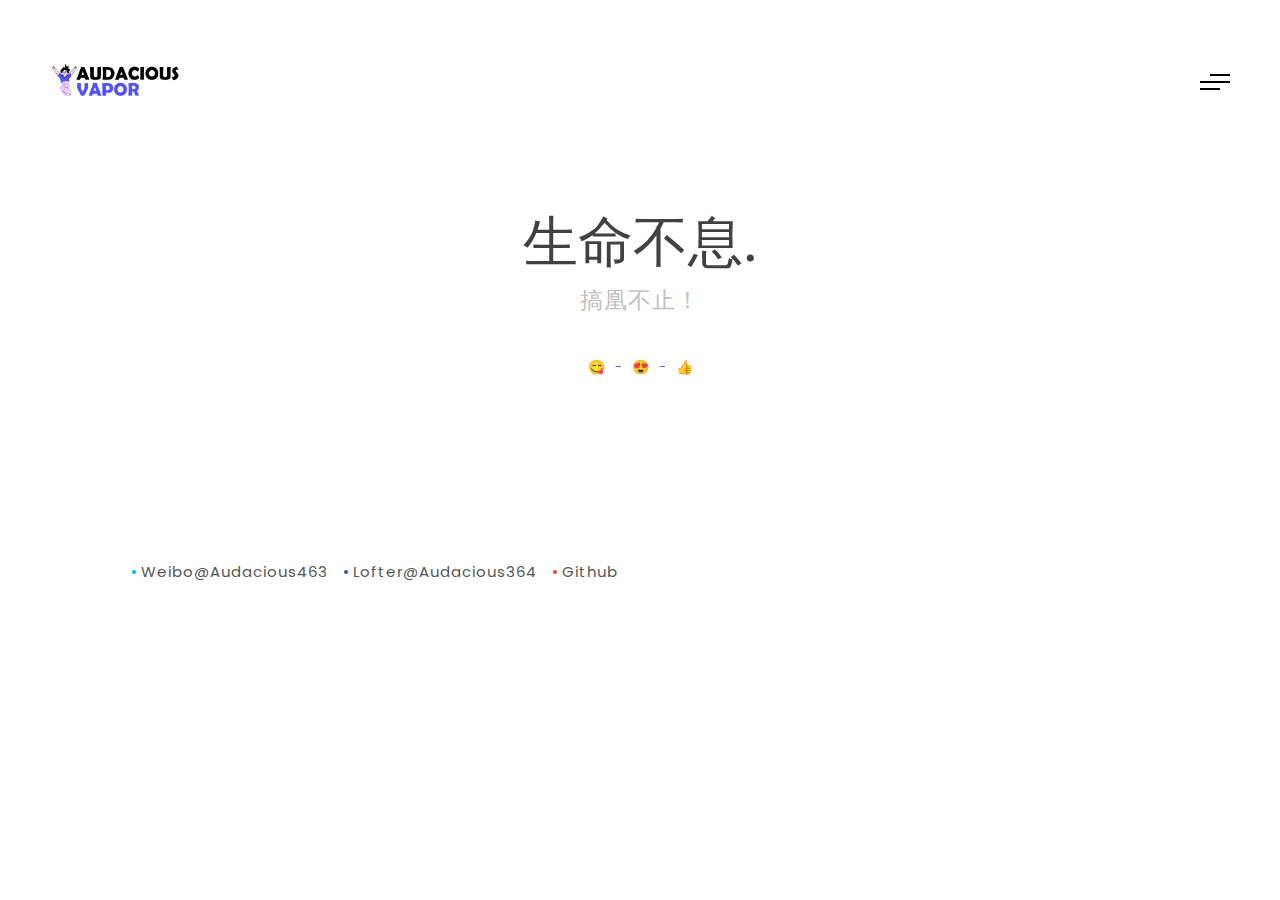
<file: contact.html>
﻿<!DOCTYPE html>
<!--[if IE 8]><html class="no-js lt-ie9" lang="en"> <![endif]-->
<!--[if gt IE 8]>
<!--><html class="no-js" lang="en"><!--<![endif]-->
<head>

	<!-- Basic Page Needs
  ================================================== -->
	<meta charset="utf-8">
	<title>leto</title>
	<meta name="description" content="">
	<meta name="author" content="">

	<!-- Mobile Specific Metas
  ================================================== -->
	<meta name="viewport" content="width=device-width, initial-scale=1, maximum-scale=1">



	<!-- CSS
  ================================================== -->
	<link rel="stylesheet" href="css/base.css"/>
	<link rel="stylesheet" href="css/skeleton.css"/>
	<link rel="stylesheet" href="css/layout.css"/>
	<link rel="stylesheet" href="css/font-awesome.css" />
	<link rel="stylesheet" href="css/ionicons.css"/>
	<link rel="stylesheet" href="css/retina.css"/>



	<!-- Favicons
	================================================== -->
	<link rel="shortcut icon" href="favicon.png">
	<link rel="apple-touch-icon" href="apple-touch-icon.png">
	<link rel="apple-touch-icon" sizes="72x72" href="apple-touch-icon-72x72.png">
	<link rel="apple-touch-icon" sizes="114x114" href="apple-touch-icon-114x114.png">

	<script type="text/javascript" src="js/modernizr.custom.js"></script>


</head>
<body class="royal_preloader">

	<div id="royal_preloader"></div>

	<!-- Nav and Logo
	================================================== -->

		<header class="cd-header">

			<div class="container menu-con">
				<div class="twelve columns">
					<div class="logo-wrap">
						<a href="index4.html"><img src="images/logo.png" alt=""></a>
					</div>
					<a class="cd-primary-nav-trigger" href="#0">
						<span class="cd-menu-text"></span><span class="cd-menu-icon"></span>
					</a>
				</div>
			</div>

		</header>

		<nav>
			<div class="cd-primary-nav">

				<div class="cd-scndr-nav">
					<ul class="cd-accordion-menu animated">
						<li class="has-children">
							<input type="checkbox" name ="group-1" id="group-1">
							<label for="group-1"><a href="index4.html">Works</a></label>
						</li>

						<li class="has-children">
							<input type="checkbox" name ="group-5" id="group-5">
							<label for="group-5"><a class="cur-nav-color" href="contact.html">Contact</a></label>
						</li>
					</ul> <!-- cd-accordion-menu -->

				</div>

				<ul class="nav-social">
					<li>
						<a class="twitter" href="#">Weibo@Audacious463</a>
					</li>
					<li>
						<a class="facebook" href="#">Lofter@Audacious463</a>
					</li>
					<li>
						<a class="google" href="#">Github</a>
					</li>
				</ul>

			</div>
		</nav>

	<!-- Primary Page Layout
	================================================== -->

	<div class="section padding-title-top padding-title-bottom background-white">
		<div class="container">
			<div class="twelve columns">
				<div class="page-title parallax-fade-top">
					<h2>生命不息.</h2>
					<div class="subtitle">搞凰不止！</div>
					<p>😋<span>-</span>😍<span>-</span>👍</p>
				</div>
			</div>
		</div>
	</div>

	<!-- <div class="section padding-bottom background-white">
		<div class="container">
			<form name="ajax-form" id="ajax-form" action="mail-it.php" method="post">
				<div class="three columns offset-by-three ">
					<label for="name">
						<span class="error" id="err-name">please enter name</span>
					</label>
					<input name="name" id="name" type="text"   placeholder="Your Name: *"/>
				</div>
				<div class="three columns">
					<label for="email">
						<span class="error" id="err-email">please enter e-mail</span>
						<span class="error" id="err-emailvld">e-mail is not a valid format</span>
					</label>
					<input name="email" id="email" type="text"  placeholder="E-Mail: *"/>
				</div>
				<div class="clear"></div>
				<div class="six columns remove-top offset-by-three ">
					<label for="message"></label>
					<textarea name="message" id="message" placeholder="Tell Us Everything"></textarea>
				</div>
				<div class="clear"></div>
				<div class="six columns remove-top offset-by-three ">
					<div id="button-con"><button class="send_message button-effect buttonmoema button--text-thick button--text-upper button--size-s" id="send" data-lang="en">submit</button></div>
				</div>
				<div class="clear"></div>
				<div class="error" id="err-form">There was a problem validating the form please check!</div>
				<div class="error" id="err-timedout">The connection to the server timed out!</div>
				<div class="error" id="err-state"></div>
			</form>

			<div class="clear"></div>
			<div id="ajaxsuccess">Successfully sent!!</div>
			<div class="clear"></div>
		</div>
	</div> -->


	<!-- <div class="section padding-top-bottom background-white">
		<div class="container">
			<div class="six columns offset-by-three" data-scroll-reveal="enter bottom move 60px over 0.5s after 0.1s">
				<div class="page-title-in center">
					<h5>Stay tunned.</h5>
				</div>
			</div>
			<div class="clear"></div>
			<div class="six columns offset-by-three" data-scroll-reveal="enter bottom move 60px over 0.5s after 0.1s">
				<div class="subscribe">
					<input type="text" placeholder="your e-mail here"/>
					<button data-lang="en"><span class="fa-long-arrow-right"></span></button>
				</div>
				<div class="subscribe-text">
					<p>* we promise that we won´t spam you, never.</p>
				</div>
			</div>
		</div>
	</div> -->

	<div class="section padding-top-bottom background-white">
		<div class="container">

			<div class="six columns" data-scroll-reveal="enter bottom move 60px over 0.5s after 0.1s">
				<ul class="footer-social">
					<li>
						<a class="twitter" href="#">Weibo@Audacious463</a>
					</li>
					<li>
						<a class="facebook" href="#">Lofter@Audacious364</a>
					</li>
					<li>
						<a class="google" href="#">Github</a>
					</li>
				</ul>
			</div>
		</div>
	</div>

	<div class="scroll-to-top tipped" data-title="<em>top</em>"  data-tipper-options='{"direction":"bottom","follow":"true","margin":20}'></div>

	<!-- JAVASCRIPT
    ================================================== -->
	<script type="text/javascript" src="js/jquery-2.1.1.js"></script>
	<script type="text/javascript" src="js/royal_preloader.min.js"></script>
	<script type="text/javascript" src="js/retina-1.1.0.min.js"></script>
	<script type="text/javascript" src="js/jquery.easing.js"></script>
	<script type="text/javascript" src="js/menu.js"></script>
	<script type="text/javascript" src="js/tipper.js"></script>
	<script type="text/javascript" src="js/scrollReveal.js"></script>
	<script type="text/javascript" src="js/fitvids.js"></script>
	<script type="text/javascript" src="js/contact.js"></script>
	<script type="text/javascript" src="http://ditu.google.cn/maps/api/js?key=AIzaSyAvpnlHRidMIU374bKM5-sx8ruc01OvDjI"></script>
	<!-- ==================
		Go to this link to activated your google map API KEY https://developers.google.com/maps/documentation/javascript/tutorial#api_key
		your key replace in script link for google map after .../maps/api/js?key=HERE_YOUR_API_KEY
		coordinates for map you can change in custom-contact.js file
	================== -->
	<script type="text/javascript" src="js/custom-contact.js"></script>
<!-- End Document
================================================== -->
</body>
</html>
</file>
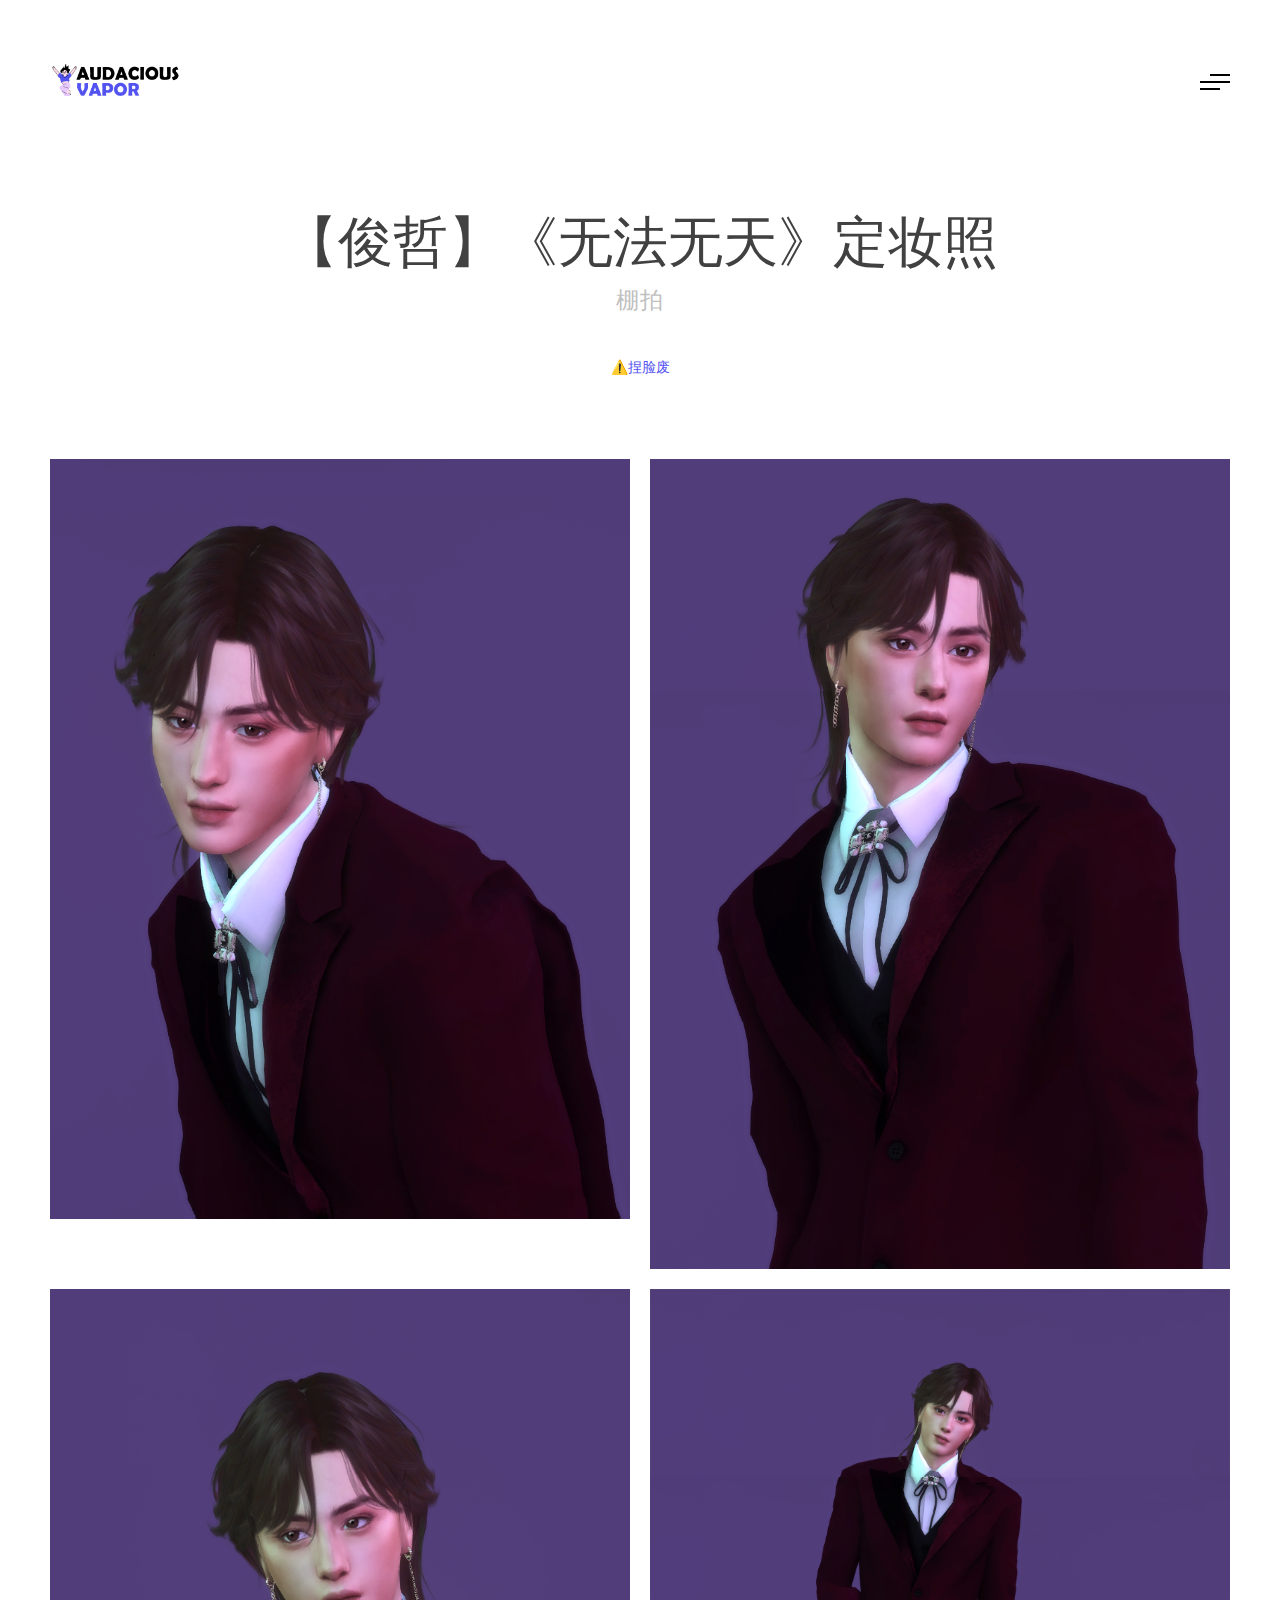
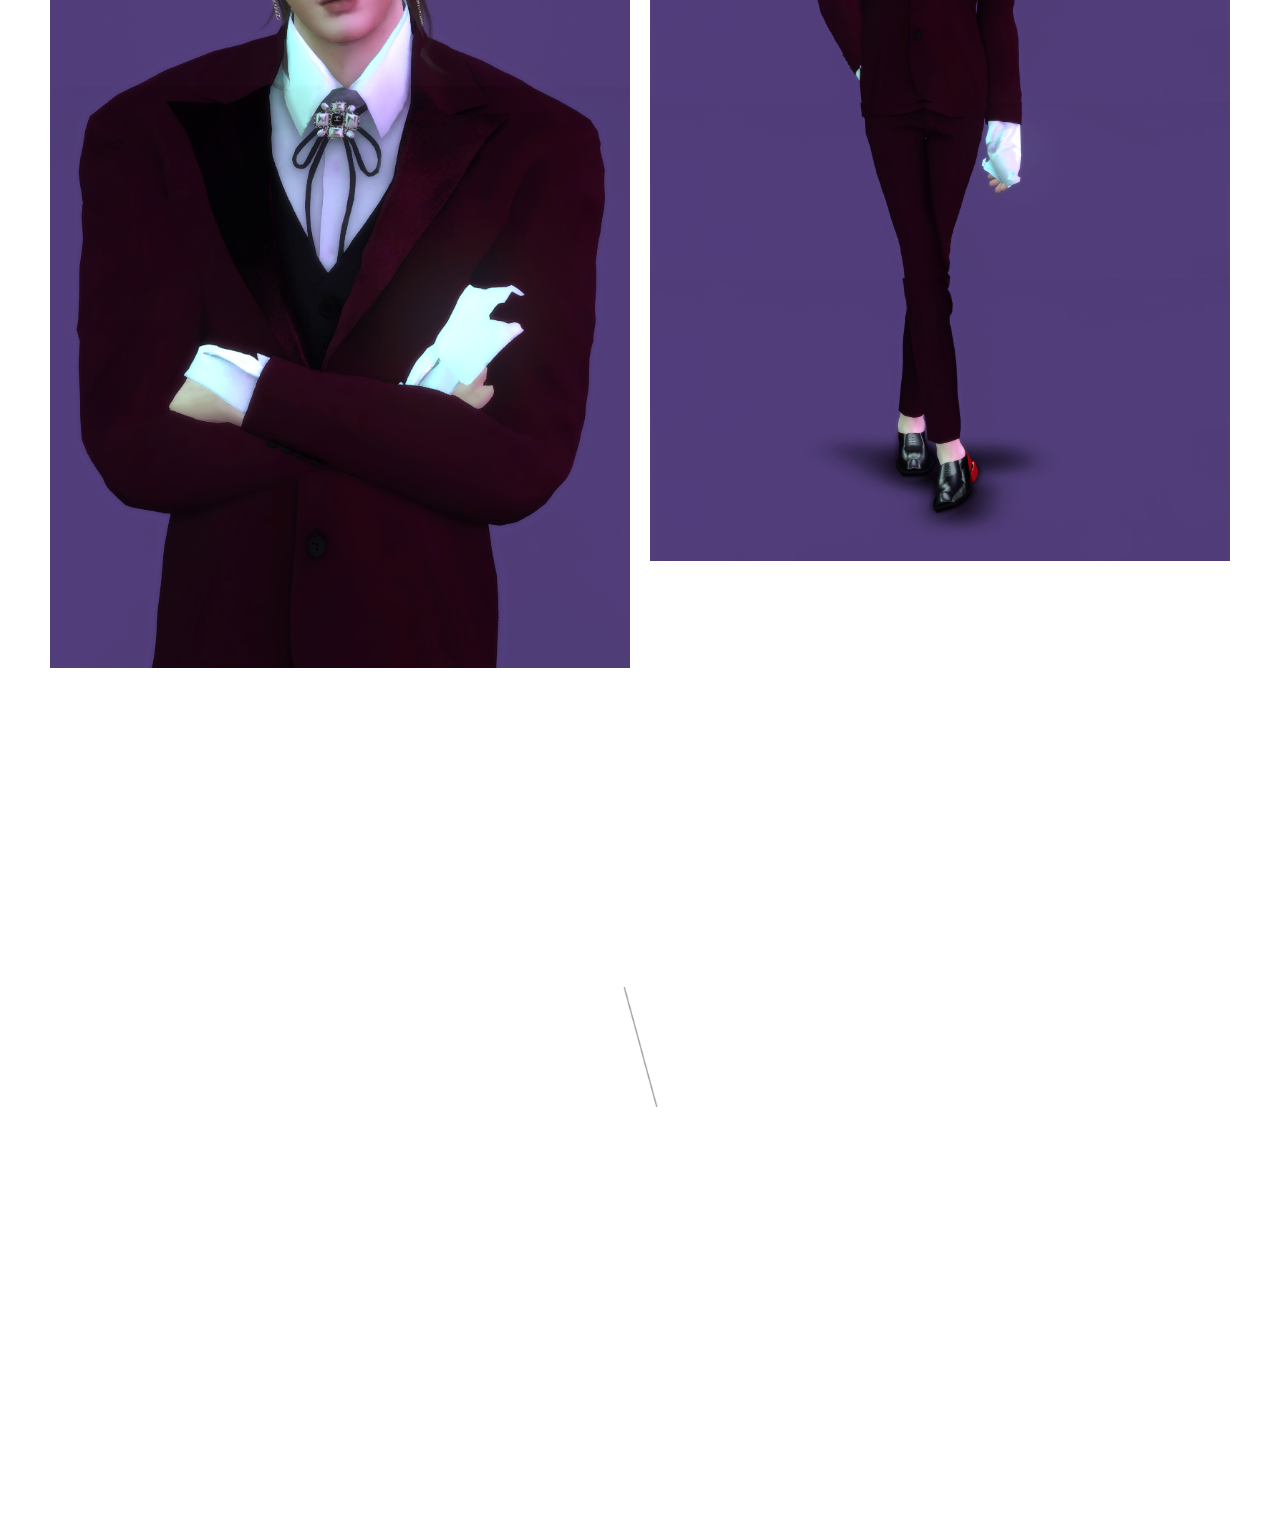
<file: project2.html>
﻿<!DOCTYPE html>
<!--[if IE 8]><html class="no-js lt-ie9" lang="en"> <![endif]-->
<!--[if gt IE 8]>
<!--><html class="no-js" lang="en"><!--<![endif]-->
<head>

	<!-- Basic Page Needs
  ================================================== -->
	<meta charset="utf-8">
	<title>AudaciousVapor</title>
	<meta name="description" content="">
	<meta name="author" content="">

	<!-- Mobile Specific Metas
  ================================================== -->
	<meta name="viewport" content="width=device-width, initial-scale=1, maximum-scale=1">



	<!-- CSS
  ================================================== -->
	<link rel="stylesheet" href="css/base.css"/>
	<link rel="stylesheet" href="css/skeleton.css"/>
	<link rel="stylesheet" href="css/layout.css"/>
	<link rel="stylesheet" href="css/font-awesome.css" />
	<link rel="stylesheet" href="css/ionicons.css"/>
	<link rel="stylesheet" href="css/retina.css"/>



	<!-- Favicons
	================================================== -->
	<link rel="shortcut icon" href="favicon.png">
	<link rel="apple-touch-icon" href="apple-touch-icon.png">
	<link rel="apple-touch-icon" sizes="72x72" href="apple-touch-icon-72x72.png">
	<link rel="apple-touch-icon" sizes="114x114" href="apple-touch-icon-114x114.png">

	<script type="text/javascript" src="js/modernizr.custom.js"></script>


</head>
<body class="royal_preloader">

	<div id="royal_preloader"></div>

	<!-- Nav and Logo
	================================================== -->

	<header class="cd-header">
		<div class="container menu-con">
			<div class="twelve columns">
				<div class="logo-wrap">
					<a href="index.html"><img src="images/logo.png" alt="" ></a>
				</div>
				<a class="cd-primary-nav-trigger" href="#0">
					<span class="cd-menu-text"></span><span class="cd-menu-icon"></span>
				</a>
			</div>
		</div>

	</header>

	<nav>
		<div class="cd-primary-nav">

			<div class="cd-scndr-nav">
				<ul class="cd-accordion-menu animated">
					<!-- <li class="has-children">
						<input type="checkbox" name ="group-1" id="group-1">
						<label for="group-1"><span class="cur-nav-color">Works</span></label>

						<ul>
							<li><a href="index.html">Text</a></li>
							<li><a href="index1.html">Slider</a></li>
							<li><a href="index2.html">Video</a></li>
							<li><a href="index3.html">Parallax</a></li>
							<li><a class="cur-subnav-color" href="index4.html">Full-Width</a></li>
							<li><a href="index5.html">No-Margin</a></li>
							<li><a href="project.html">Project Page</a></li>
						</ul>
					</li> -->

					<li class="has-children">
						<input type="checkbox" name ="group-2" id="group-2">
						<label for="group-2"><a href="index4.html"><span>Home</span></a></label>
					</li>

					<li class="has-children">
						<input type="checkbox" name ="group-5" id="group-5">
						<label for="group-5"><a href="contact.html">Contact</a></label>
					</li>
				</ul> <!-- cd-accordion-menu -->

			</div>

			<ul class="nav-social">
				<li>
					<a class="twitter" href="#">Weibo</a>
				</li>
				<li>
					<a class="facebook" href="#">Lofter</a>
				</li>
				<li>
					<a class="google" href="#">Github</a>
				</li>
			</ul>

		</div>
	</nav>


	<!-- Primary Page Layout
	================================================== -->

	<div class="section padding-title-top padding-title-bottom background-white">
		<div class="container">
			<div class="twelve columns">
				<div class="page-title parallax-fade-top">
					<h2>【俊哲】《无法无天》定妆照</h2>
					<div class="subtitle">棚拍</div>
					<p>⚠️捏脸废</p>
				</div>
			</div>
		</div>
	</div>

	<div class="section padding-bottom background-white">
		<div class="container">
			<div class="six columns">
				<div class="img-wrap">
					<img src="images/portfolio/project2/1.png" alt="image" />
				</div>
			</div>
			<div class="six columns">
				<div class="img-wrap">
					<img src="images/portfolio/project2/2.png" alt="image" />
				</div>
			</div>
			<div class="six columns">
				<div class="img-wrap">
					<img src="images/portfolio/project2/3.png" alt="image" />
				</div>
			</div>
		 <div class="six columns">
				<div class="img-wrap">
					<img src="images/portfolio/project2/4.png" alt="image" />
				</div>
			</div>
			<!-- <div class="six columns">
				<div class="img-wrap">
					<img src="images/portfolio/project2/5.png" alt="image" />
				</div>
			</div>
			<div class="six columns">
				<div class="img-wrap">
					<img src="images/portfolio/project2/6.png" alt="image" />
				</div>
			</div>
			<div class="six columns">
				<div class="img-wrap">
					<img src="images/portfolio/project2/7.png" alt="image" />
				</div>
			</div>
			<div class="six columns">
				<div class="img-wrap">
					<img src="images/portfolio/project2/8.png" alt="image" />
				</div>
			</div>
			<div class="six columns">
				<div class="img-wrap">
					<img src="images/portfolio/project2/9.png" alt="image" />
				</div>
			</div> -->
			</div>
		</div>


	<div class="section background-white">
		<div class="container">
			<div class="eight columns offset-by-two" data-scroll-reveal="enter bottom move 60px over 0.5s after 0.1s">
				<div class="big-text-page">
					请勿上升真人。感谢观阅。
				</div>
			</div>
		</div>
	</div>


	<div class="section padding-top-bottom background-white">
		<div class="container">
			<div class="twelve columns">
				<div class="project-nav-wrap">
					<a href="project1.html"><div class="left-nav" data-scroll-reveal="enter left move 60px over 0.9s after 0.1s">prev<div class="text-on-hover">Ceramic Wood</div></div></a>
					<a href="project3.html"><div class="right-nav" data-scroll-reveal="enter right move 60px over 0.9s after 0.1s">next<div class="text-on-hover">Middletown Cafe</div></div></a>
				</div>
			</div>
		</div>
	</div>

	<div class="section padding-top-bottom background-white">
		<div class="container">
			<div class="six columns" data-scroll-reveal="enter bottom move 60px over 0.5s after 0.1s">
				<ul class="footer-social">
					<li>
						<a class="twitter" href="#">weibo</a>
					</li>
					<li>
						<a class="facebook" href="#">Lofter</a>
					</li>
					<li>
						<a class="google" href="#">Github</a>
					</li>
				</ul>
			</div>
		</div>
	</div>

	<div class="scroll-to-top tipped" data-title="<em>top</em>"  data-tipper-options='{"direction":"bottom","follow":"true","margin":20}'></div>

	<!-- JAVASCRIPT
    ================================================== -->
	<script type="text/javascript" src="js/jquery-2.1.1.js"></script>
	<script type="text/javascript" src="js/royal_preloader.min.js"></script>
	<script type="text/javascript" src="js/retina-1.1.0.min.js"></script>
	<script type="text/javascript" src="js/jquery.easing.js"></script>
	<script type="text/javascript" src="js/menu.js"></script>
	<script type="text/javascript" src="js/tipper.js"></script>
	<script type="text/javascript" src="js/scrollReveal.js"></script>
	<script type="text/javascript" src="js/fitvids.js"></script>
	<script type="text/javascript" src="js/parallax.js"></script>
	<script type="text/javascript" src="js/custom-project.js"></script>
<!-- End Document
================================================== -->
</body>
</html>
</file>
<file: css/base.css>
/*
* Skeleton V1.2
* Copyright 2011, Dave Gamache
* www.getskeleton.com
* Free to use under the MIT license.
* http://www.opensource.org/licenses/mit-license.php
* 6/20/2012
*/


/* Table of Content
==================================================
	#Reset & Basics
	#Basic Styles
	#Site Styles
	#Typography
	#Links
	#Lists
	#Images
	#Buttons
	#Forms
	#Misc */


/* #Reset & Basics (Inspired by E. Meyers)
================================================== */
	html, body, div, span, applet, object, iframe, h1, h2, h3, h4, h5, h6, p, blockquote, pre, a, abbr, acronym, address, big, cite, code, del, dfn, em, img, ins, kbd, q, s, samp, small, strike, strong, sub, sup, tt, var, b, u, i, center, dl, dt, dd, ol, ul, li, fieldset, form, label, legend, table, caption, tbody, tfoot, thead, tr, th, td, article, aside, canvas, details, embed, figure, figcaption, footer, header, hgroup, menu, nav, output, ruby, section, summary, time, mark, audio, video, select{
		margin: 0;
		padding: 0;
		border: 0;
		font-size: 100%;
		font: inherit;
		vertical-align: baseline; }
	article, aside, details, figcaption, figure, footer, header, hgroup, menu, nav, section {
		display: block; }
	body {
		line-height: 1; }
	ol, ul {
		list-style: none; }
	blockquote, q {
		quotes: none; }
	blockquote:before, blockquote:after,
	q:before, q:after {
		content: '';
		content: none; }
	table {
		border-collapse: collapse;
		border-spacing: 0; }

/* #Basic Styles
================================================== */
body {
	background: #fff;
	font-family: 'Poppins', sans-serif;
	font-weight:400;
	font-size: 14px;
	line-height:23px;
	color:#212121;
	overflow-x:hidden;
	-webkit-font-smoothing: antialiased; /* Fix for webkit rendering */
	text-shadow: 1px 1px 1px rgba(0,0,0,0.004);
	-webkit-text-size-adjust: 100%;
 }
 html {
		overflow-x:hidden; 
	height:100%;
}
/* #Typography
================================================== */
h1, h2, h3, h4, h5, h6 {
	color: #414141;
	font-family: 'Work Sans', sans-serif;
	font-weight:400;
	text-align:left;
}
h1 a, h2 a, h3 a, h4 a, h5 a, h6 a { font-weight: inherit; }
h1 { font-size: 48px; line-height:56px;}
h2 { font-size: 34px; line-height:42px;}
h3 { font-size: 30px; line-height: 38px;}
h4 { font-size: 24px; line-height: 30px;}
h5 { font-size: 20px; line-height: 26px;}
h6 { font-size: 18px; line-height: 24px;}


	p {  }
	p img { margin: 0; }
	p.lead { font-size: 21px; line-height: 27px; color: #777;  }

	em { font-style: italic; }
	strong { font-weight: 600;}
	small { font-size: 80%; }
	


/*	Blockquotes  */
	blockquote, blockquote p { font-size: 17px; line-height: 24px; color: #777; }
	blockquote { margin: 0 0 20px; padding: 9px 20px 0 19px; }
	blockquote cite { display: block; font-size: 12px; color: #555; }
	blockquote cite:before { content: "\2014 \0020"; }
	blockquote cite a, blockquote cite a:visited, blockquote cite a:visited { color: #555; }

	hr { border: solid #323a3d; border-width: 1px 0 0; clear: both; margin:0 10px 0 10px; height: 0; position:relative;}


/* #Links
================================================== */
	a, a:visited { text-decoration: none; }
	a:hover, a:focus { color: #e74c3c;}
	p a, p a:visited { line-height: inherit; text-decoration: none;}
	a:focus{
	outline:none;
	}

/* #Lists
================================================== */
	ul, ol { }
	ul { list-style: none outside; }
	ol { list-style: decimal; }
	ol, ul.square, ul.circle, ul.disc { margin-left: 30px; }
	ul.square { list-style: square outside; }
	ul.circle { list-style: circle outside; }
	ul.disc { list-style: disc outside; }
	ul ul, ul ol,
	ol ol, ol ul { font-size: 90%;  }
	ul ul li, ul ol li,
	ol ol li, ol ul li {  }
	li { line-height: 18px; }
	ul.large li { line-height: 21px; }
	li p { line-height: 21px; }
/* #Buttons
================================================== */

	.button,
	button,
	input[type="submit"],
	input[type="reset"],
	input[type="button"] {}

	.button:hover,
	button:hover,
	input[type="submit"]:hover,
	input[type="reset"]:hover,
	input[type="button"]:hover {	 }

	.button:active,
	button:active,
	input[type="submit"]:active,
	input[type="reset"]:active,
	input[type="button"]:active {}

	.button.full-width,
	button.full-width,
	input[type="submit"].full-width,
	input[type="reset"].full-width,
	input[type="button"].full-width {
		width: 100%;
		padding-left: 0 !important;
		padding-right: 0 !important;
		text-align: center; }

	/* Fix for odd Mozilla border & padding issues */
	button::-moz-focus-inner,
	input::-moz-focus-inner {
    border: 0;
    padding: 0;
	}
/* #Images
================================================== */






/* #Misc
================================================== */
	.remove-bottom { margin-bottom: 0 !important; }
	.half-bottom { margin-bottom: 10px !important; }
	.add-bottom { margin-bottom: 20px !important; }

.clear {
	clear: both;
	display: block;
	overflow: hidden;
	visibility: hidden;
	width: 0;
	height: 0;
}
::selection {
	color:#fff; /* Safari */
	}
::-moz-selection {
	color:#fff; /* Firefox */
}
</file>
<file: css/skeleton.css>
/*
* Skeleton V1.2 improved by IG Design
* Copyright 2011, Dave Gamache
* www.getskeleton.com
* Free to use under the MIT license.
* http://www.opensource.org/licenses/mit-license.php
* 6/20/2012
*/


/* Table of Contents
==================================================
	#Base 1320 Grid
	#Base 1200 Grid
    #Base 960 Grid
    #Tablet (Portrait)
    #Mobile (Portrait)
    #Mobile (Landscape)
    #Clearing */


	
/* #Base 1320 Grid
================================================== */	
	
		.container                                  { position: relative; width: 1320px; margin: 0 auto; padding: 0; }
		.container .column,
		.container .columns                         { float: left; display: inline; margin-left: 25px; margin-right: 25px; margin-top: 25px; margin-bottom: 25px;}
		.row                                        { margin-bottom: 50px; }

		/* Nested Column Classes */
		.column.alpha, .columns.alpha               { margin-left: 0; }
		.column.omega, .columns.omega               { margin-right: 0; }

		/* Base Grid */
		.container .one.column,
		.container .one.columns                     { width: 60px;  }
		.container .two.columns                     { width: 170px; }
		.container .three.columns                   { width: 280px; }
		.container .four.columns                    { width: 390px; }
		.container .five.columns                    { width: 500px; }
		.container .six.columns                     { width: 610px; }
		.container .seven.columns                   { width: 720px; }
		.container .eight.columns                   { width: 830px; }
		.container .nine.columns                    { width: 940px; }
		.container .ten.columns                     { width: 1050px; }
		.container .eleven.columns                  { width: 1160px; }
		.container .twelve.columns                  { width: 1270px; }

		.container .one-fifth.column                { width: 214px; }
		.container .two-fifths.column               { width: 478px; }
		.container .three-fifths.column                { width: 742px; }
		.container .four-fifths.column               { width: 1006px; }

		/* Offsets */
		.container .offset-by-one                   { padding-left: 110px;  }
		.container .offset-by-two                   { padding-left: 220px; }
		.container .offset-by-three                 { padding-left: 330px; }
		.container .offset-by-four                  { padding-left: 440px; }
		.container .offset-by-five                  { padding-left: 550px; }
		.container .offset-by-six                   { padding-left: 660px; }
		.container .offset-by-seven                 { padding-left: 770px; }
		.container .offset-by-eight                 { padding-left: 880px; }
		.container .offset-by-nine                  { padding-left: 990px; }
		.container .offset-by-ten                   { padding-left: 1100px; }
		.container .offset-by-eleven                { padding-left: 1210px; }	
	
	
	

	
/* #Base 1200 Grid
================================================== */	
	@media only screen and (min-width: 1200px) and (max-width: 1319px) {	
		.container                                  { position: relative; width: 1200px; margin: 0 auto; padding: 0; }
		.container .column,
		.container .columns                         { float: left; display: inline; margin-left: 10px; margin-right: 10px; margin-top: 10px; margin-bottom: 10px;}
		.row                                        { margin-bottom: 20px; }

		/* Nested Column Classes */
		.column.alpha, .columns.alpha               { margin-left: 0; }
		.column.omega, .columns.omega               { margin-right: 0; }

		/* Base Grid */
		.container .one.column,
		.container .one.columns                     { width: 80px;  }
		.container .two.columns                     { width: 180px; }
		.container .three.columns                   { width: 280px; }
		.container .four.columns                    { width: 380px; }
		.container .five.columns                    { width: 480px; }
		.container .six.columns                     { width: 580px; }
		.container .seven.columns                   { width: 680px; }
		.container .eight.columns                   { width: 780px; }
		.container .nine.columns                    { width: 880px; }
		.container .ten.columns                     { width: 980px; }
		.container .eleven.columns                  { width: 1080px; }
		.container .twelve.columns                  { width: 1180px; }

		.container .one-fifth.column                { width: 220px; }
		.container .two-fifths.column               { width: 460px; }
		.container .three-fifths.column                { width: 700px; }
		.container .four-fifths.column               { width: 940px; }

		/* Offsets */
		.container .offset-by-one                   { padding-left: 100px;  }
		.container .offset-by-two                   { padding-left: 200px; }
		.container .offset-by-three                 { padding-left: 300px; }
		.container .offset-by-four                  { padding-left: 400px; }
		.container .offset-by-five                  { padding-left: 500px; }
		.container .offset-by-six                   { padding-left: 600px; }
		.container .offset-by-seven                 { padding-left: 700px; }
		.container .offset-by-eight                 { padding-left: 800px; }
		.container .offset-by-nine                  { padding-left: 900px; }
		.container .offset-by-ten                   { padding-left: 1000px; }
		.container .offset-by-eleven                { padding-left: 1100px; }	
	}	
	
	
	

/* #Base 960 Grid
================================================== */

	@media only screen and (min-width: 960px) and (max-width: 1199px) {
		.container                                  { position: relative; width: 960px; margin: 0 auto; padding: 0; }
		.container .column,
		.container .columns                         { float: left; display: inline; margin-left: 10px; margin-right: 10px; margin-top: 10px; margin-bottom: 10px;}
		.row                                        { margin-bottom: 20px; }

		/* Nested Column Classes */
		.column.alpha, .columns.alpha               { margin-left: 0; }
		.column.omega, .columns.omega               { margin-right: 0; }

		/* Base Grid */
		.container .one.column,
		.container .one.columns                     { width: 60px;  }
		.container .two.columns                     { width: 140px; }
		.container .three.columns                   { width: 220px; }
		.container .four.columns                    { width: 300px; }
		.container .five.columns                    { width: 380px; }
		.container .six.columns                     { width: 460px; }
		.container .seven.columns                   { width: 540px; }
		.container .eight.columns                   { width: 620px; }
		.container .nine.columns                    { width: 700px; }
		.container .ten.columns                     { width: 780px; }
		.container .eleven.columns                  { width: 860px; }
		.container .twelve.columns                  { width: 940px; }

		.container .one-fifth.column                { width: 172px; }
		.container .two-fifths.column               { width: 364px; }
		.container .three-fifths.column                { width: 556px; }
		.container .four-fifths.column               { width: 748px; }

		/* Offsets */
		.container .offset-by-one                   { padding-left: 80px;  }
		.container .offset-by-two                   { padding-left: 160px; }
		.container .offset-by-three                 { padding-left: 240px; }
		.container .offset-by-four                  { padding-left: 320px; }
		.container .offset-by-five                  { padding-left: 400px; }
		.container .offset-by-six                   { padding-left: 480px; }
		.container .offset-by-seven                 { padding-left: 560px; }
		.container .offset-by-eight                 { padding-left: 640px; }
		.container .offset-by-nine                  { padding-left: 720px; }
		.container .offset-by-ten                   { padding-left: 800px; }
		.container .offset-by-eleven                { padding-left: 880px; }
	}


/* #Tablet (Portrait)
================================================== */

    /* Note: Design for a width of 768px */

    @media only screen and (min-width: 768px) and (max-width: 959px) {
        .container                                  { width: 768px; }
        .container .column,
        .container .columns                         { margin-left: 10px; margin-right: 10px;  margin-top: 10px; margin-bottom: 10px;}
        .column.alpha, .columns.alpha               { margin-left: 0; margin-right: 10px; }
        .column.omega, .columns.omega               { margin-right: 0; margin-left: 10px; }
        .alpha.omega                                { margin-left: 0; margin-right: 0; }

        .container .one.column,
        .container .one.columns                     { width: 44px; }
        .container .two.columns                     { width: 108px; }
        .container .three.columns                   { width: 172px; }
        .container .four.columns                    { width: 236px; }
        .container .five.columns                    { width: 300px; }
        .container .six.columns                     { width: 364px; }
        .container .seven.columns                   { width: 428px; }
        .container .eight.columns                   { width: 492px; }
        .container .nine.columns                    { width: 556px; }
        .container .ten.columns                     { width: 620px; }
        .container .eleven.columns                  { width: 684px; }
        .container .twelve.columns                  { width: 748px; }

		.container .one-fifth.column                { width: 133.6px; }
		.container .two-fifths.column               { width: 287.2px; }
		.container .three-fifths.column                { width: 440.8px; }
		.container .four-fifths.column               { width: 594.4px; }

        /* Offsets */
        .container .offset-by-one                   { padding-left: 64px; }
        .container .offset-by-two                   { padding-left: 128px; }
        .container .offset-by-three                 { padding-left: 192px; }
        .container .offset-by-four                  { padding-left: 256px; }
        .container .offset-by-five                  { padding-left: 320px; }
        .container .offset-by-six                   { padding-left: 384px; }
        .container .offset-by-seven                 { padding-left: 448px; }
        .container .offset-by-eight                 { padding-left: 512px; }
        .container .offset-by-nine                  { padding-left: 576px; }
        .container .offset-by-ten                   { padding-left: 640px; }
        .container .offset-by-eleven                { padding-left: 704px; }
    }


/*  #Mobile (Portrait)
================================================== */


    @media only screen and (min-width: 480px) and (max-width: 767px) {
        .container { width: 420px; }
        .container .columns,
        .container .column {  margin-left: 0; margin-right: 0; margin-top: 10px; margin-bottom: 10px;}

        .container .one.column,
        .container .one.columns,
        .container .two.columns,
        .container .three.columns,
        .container .four.columns,
        .container .five.columns,
        .container .six.columns,
        .container .seven.columns,
        .container .eight.columns,
        .container .nine.columns,
        .container .ten.columns,
        .container .eleven.columns,
        .container .twelve.columns,
		.container .one-fifth.column,
		.container .two-fifths.column,
		.container .three-fifths.column, 
		.container .four-fifths.column  { width: 420px; }
		
        /* Offsets */
        .container .offset-by-one,
        .container .offset-by-two,
        .container .offset-by-three,
        .container .offset-by-four,
        .container .offset-by-five,
        .container .offset-by-six,
        .container .offset-by-seven,
        .container .offset-by-eight,
        .container .offset-by-nine,
        .container .offset-by-ten,
        .container .offset-by-eleven { padding-left: 0; }

    }

/* #Mobile 
================================================== */


    @media only screen and (max-width: 479px) {
        .container { width: 300px; }
        .container .columns,
        .container .column {  margin-left: 0; margin-right: 0;  margin-top: 10px; margin-bottom: 10px;}

        .container .one.column,
        .container .one.columns,
        .container .two.columns,
        .container .three.columns,
        .container .four.columns,
        .container .five.columns,
        .container .six.columns,
        .container .seven.columns,
        .container .eight.columns,
        .container .nine.columns,
        .container .ten.columns,
        .container .eleven.columns,
        .container .twelve.columns,
		.container .one-fifth.column,
		.container .two-fifths.column,
		.container .three-fifths.column, 
		.container .four-fifths.column { width: 300px; }

        /* Offsets */
        .container .offset-by-one,
        .container .offset-by-two,
        .container .offset-by-three,
        .container .offset-by-four,
        .container .offset-by-five,
        .container .offset-by-six,
        .container .offset-by-seven,
        .container .offset-by-eight,
        .container .offset-by-nine,
        .container .offset-by-ten,
        .container .offset-by-eleven { padding-left: 0; }
    }



/* #Clearing
================================================== */

    /* Self Clearing Goodness */
    .container:after { content: "\0020"; display: block; height: 0; clear: both; visibility: hidden; }

    /* Use clearfix class on parent to clear nested columns,
    or wrap each row of columns in a <div class="row"> */
    .clearfix:before,
    .clearfix:after,
    .row:before,
    .row:after {
      content: '\0020';
      display: block;
      overflow: hidden;
      visibility: hidden;
      width: 0;
      height: 0; }
    .row:after,
    .clearfix:after {
      clear: both; }
    .row,
    .clearfix {
      zoom: 1; }

    /* You can also use a <br class="clear" /> to clear columns */
    .clear {
      clear: both;
      display: block;
      overflow: hidden;
      visibility: hidden;
      width: 0;
      height: 0;
    }
</file>
<file: css/layout.css>
@import url('https://fonts.googleapis.com/css?family=Poppins:100,100i,200,200i,300,300i,400,400i,500,500i,600,600i,700,700i,800,800i,900,900i&subset=devanagari,latin-ext');
@import url('https://fonts.googleapis.com/css?family=Work+Sans:100,200,300,400,500,600,700,800,900&subset=latin-ext');
@import url('https://fonts.googleapis.com/css?family=Crimson+Text:400,400i,600,600i,700,700i');

@import url("colors/color.css");


body.royal_preloader {
    background: none;
    visibility: hidden;
}
#royal_preloader {
    visibility: visible;
    position: fixed;
	width:100%;
	height:100%;
    top: 0;
    right: 0;
    bottom: 0;
    left: 0;
    height: auto;
    margin: 0;
    z-index: 9999999999;
}
#royal_preloader.royal_preloader_number:before,
#royal_preloader.royal_preloader_progress:before {
    content: '';
    position: absolute;
    top: 0;
    right: 0;
    bottom: 0;
    left: 0;
}
#royal_preloader.complete {
    opacity: 0;
    -webkit-transition: opacity 0.2s linear 0.5s;
       -moz-transition: opacity 0.2s linear 0.5s;
        -ms-transition: opacity 0.2s linear 0.5s;
         -o-transition: opacity 0.2s linear 0.5s;
            transition: opacity 0.2s linear 0.5s;
}
#royal_preloader.royal_preloader_line {
    height: 2px;
    bottom: auto;
}

/* Number Mode */

#royal_preloader.royal_preloader_number .royal_preloader_percentage {
    position: absolute;
    top: 0;
    right: 0;
    bottom: 0;
    left: 0;
    margin: auto;
    width: 100px;
    height: 100px;
    border-width: 1px;
    border-style: solid;
    border-radius: 50%;
    line-height: 100px;
    font-size: 20px;
    font-family: Impact, Arial;
    text-shadow: 1px 1px 2px rgba(0, 0, 0, 0.1);
    text-align: center;
}
#royal_preloader.royal_preloader_number .royal_preloader_percentage > div {
    position: absolute;
    top: -2px;
    right: -2px;
    bottom: -2px;
    left: -2px;
    border: 4px solid transparent;
    border-left-color: #FFFFFF;
    border-radius: 50%;
    -webkit-animation: rotate 0.8s linear infinite;
       -moz-animation: rotate 0.8s linear infinite;
        -ms-animation: rotate 0.8s linear infinite;
         -o-animation: rotate 0.8s linear infinite;
            animation: rotate 0.8s linear infinite;
}

/* Line Mode */

#royal_preloader.royal_preloader_line .royal_preloader_loader {
    position: absolute;
    height: 100%;
    left: 0;
}
#royal_preloader.royal_preloader_line .royal_preloader_peg {
    position: absolute;
    right: 0;
    height: 100%;
    width: 100px;
    opacity: 0.5;
}

/* Text Mode */

#royal_preloader.royal_preloader_text .royal_preloader_loader {
    color: #FFFFFF;
    position: absolute;
    top: 0;
    bottom: 0;
	opacity:.2;
    left: 50%;
	font-family: 'Montserrat', sans-serif;
	font-weight:700;
    height: 80px;
    line-height: 80px;
    margin: auto;
    letter-spacing: -4px;
    font-size: 55px;
    white-space: nowrap;
}
#royal_preloader.royal_preloader_text .royal_preloader_loader div {
    position: absolute;
    top: 0px;
    right: 0px;
    bottom: 0px;
    left: 0%;
    background-color: #000000;
    opacity: 0.7;
    filter: alpha(opacity=70);
}

/* Scale Text Mode */

#royal_preloader.royal_preloader_scale_text .royal_preloader_loader {
    color: #FFFFFF;
    position: absolute;
	font-family: 'Montserrat', sans-serif;
	font-weight:700;
    top: 0;
    bottom: 0;
    left: 50%;
    height: 32px;
    line-height: 32px;
    margin: auto;
    letter-spacing: 1px;
    font-size: 32px;
    white-space: nowrap;
}

#royal_preloader.royal_preloader_scale_text .royal_preloader_loader span {
    display: inline-block;
    -webkit-transform: scale(0);
       -moz-transform: scale(0);
        -ms-transform: scale(0);
         -o-transform: scale(0);
            transform: scale(0);
}

#royal_preloader.royal_preloader_scale_text .royal_preloader_loader span.loaded {
    -webkit-animation: scale 0.2s forwards;
       -moz-animation: scale 0.2s forwards;
        -ms-animation: scale 0.2s forwards;
         -o-animation: scale 0.2s forwards;
            animation: scale 0.2s forwards;
}

/* Logo Mode */

#royal_preloader.royal_preloader_logo .royal_preloader_loader {
    position: absolute;
    left: 50%;
    top: 50%;
    margin: 0px;
    overflow: hidden;
    background-position: 50% 50%;
    background-repeat: no-repeat;
    background-size: 100%;
    border-radius: 5px;
}
#royal_preloader.royal_preloader_logo .royal_preloader_loader div {
    position: absolute;
    bottom: 0%;
    left: 0px;
    right: 0px;
    height: 100%;
    opacity: 0.7;
    filter: alpha(opacity=70);
}
#royal_preloader.royal_preloader_logo .royal_preloader_percentage {
    position: absolute;
    top: 50%;
    left: 50%;
    height: 40px;
    line-height: 40px;
    margin: 0px;
    color: #072E77;
    text-align: center;
    font-family: Arial;
    font-size: 12px;
    font-weight: bold;
}

/* Progress Mode */

#royal_preloader.royal_preloader_progress .royal_preloader_percentage {
    position: absolute;
    top: 50%;
    left: 0;
    right: 0;
    color: rgba(255, 255, 255, 0);
    text-align: center;
}
#royal_preloader.royal_preloader_progress .royal_preloader_loader {
    content: '';
    position: absolute;
    top: 50%;
    left: 0;
    right: 0;
    width: 160px;
    height: 1px;
    margin: -10px auto auto auto;
	background:#ccc;
}
#royal_preloader.royal_preloader_progress .royal_preloader_meter {
    width: 0;
    height: 100%;
    margin: auto;
    padding: 0;
}


@-webkit-keyframes rotate {
    0% { -webkit-transform: rotate(0);}
    100% { -webkit-transform: rotate(360deg); }
}
@-moz-keyframes rotate {
    0% { -moz-transform: rotate(0); }
    100% { -moz-transform: rotate(360deg); }
}
@-ms-keyframes rotate {
    0% { -ms-transform: rotate(0); }
    100% { -ms-transform: rotate(360deg); }
}
@-o-keyframes rotate {
    0% { -o-transform: rotate(0); }
    100% { -o-transform: rotate(360deg); }
}
@keyframes rotate {
    0% { transform: rotate(0); }
    100% { transform: rotate(360deg); }
}

@-webkit-keyframes scale {
    0% { -webkit-transform: scale(0); opacity: 0;}
    50% { -webkit-transform: scale(2);  opacity: 0.5;}
    100% { -webkit-transform: scale(1);  opacity: 1;}
}
@-moz-keyframes scale {
    0% { -moz-transform: scale(0); opacity: 0;}
    50% { -moz-transform: scale(2); opacity: 0.5;}
    100% { -moz-transform: scale(1); opacity: 1;}
}
@-ms-keyframes scale {
    0% { -ms-transform: scale(0); opacity: 0;}
    50% { -ms-transform: scale(2); opacity: 0.5;}
    100% { -ms-transform: scale(1); opacity: 1;}
}
@-o-keyframes scale {
    0% { -o-transform: scale(0); opacity: 0;}
    50% { -o-transform: scale(2); opacity: 0;.5}
    100% { -o-transform: scale(1); opacity: 1;}
}
@keyframes scale {
    0% { transform: scale(0); opacity: 0;}
    50% { transform: scale(2); opacity: 0.5;}
    100% { transform: scale(1); opacity: 1;}
}


/* #Nav
================================================== */

.header{
    position: fixed;
	width:100%;
	top:0;
	left:0;
	z-index:100;
}
.logo-wrap {
	position: absolute;
	display:block;
	left:0;
	top:19px;
	z-index:100;
}
.logo-wrap img{
	height:32px;
	width:auto;
	display:block;
}
.cd-header {
  position: absolute;
  top: 0;
  left: 0;
  background: rgba(255, 255, 255, 1);
  height: 70px;
  width: 100%;
  z-index: 2002;
  box-shadow: 0 1px 2px rgba(0, 0, 0, 0.1);
  -webkit-font-smoothing: antialiased;
  -moz-osx-font-smoothing: grayscale;
}
@media only screen and (min-width: 768px) {
  .cd-header {
    height: 100px;
    background: transparent;
    box-shadow: none;
    -webkit-transition: all 300ms linear;
    -moz-transition: all 300ms linear;
    -o-transition: all 300ms linear;
    -ms-transition: all 300ms linear;
    transition: all 300ms linear;
    /* Force Hardware Acceleration in WebKit */
    -webkit-transform: translate3d(0, 0, 0);
    -moz-transform: translate3d(0, 0, 0);
    -ms-transform: translate3d(0, 0, 0);
    -o-transform: translate3d(0, 0, 0);
    transform: translate3d(0, 0, 0);
    -webkit-backface-visibility: hidden;
    backface-visibility: hidden;
  }
  .cd-header.is-fixed {
    /* when the user scrolls down, we hide the header right above the viewport */
    position: fixed;
    top: -100px;
    background-color: rgba(252, 252, 252, 0.96);
    -webkit-transition: -webkit-transform 0.3s;
    -moz-transition: -moz-transform 0.3s;
    transition: transform 0.3s;
  }
  .cd-header.is-visible {
    /* if the user changes the scrolling direction, we show the header */
    -webkit-transform: translate3d(0, 100%, 0);
    -moz-transform: translate3d(0, 100%, 0);
    -ms-transform: translate3d(0, 100%, 0);
    -o-transform: translate3d(0, 100%, 0);
    transform: translate3d(0, 100%, 0);
  }
  .cd-header.menu-is-open {
    /* add a background color to the header when the navigation is open */
    background-color: rgba(252, 252, 252, 0);
  }
}

@media only screen and (min-width: 1000px) {
  .cd-header {
	margin-top:30px;
  }
  .cd-header.is-fixed {
	margin-top:0;
  }
}
.container.menu-con .columns {
	margin-left: 25px;
	margin-right: 25px;
	margin-top: 25px;
	margin-bottom: 25px;
}


@media only screen and (min-width: 768px) {
  .cd-secondary-nav {
    display: block;
  }
}

.cd-primary-nav-trigger {
  position: absolute;
  right: 0;
  top: 12px;
  height: 100%;
  width: 30px;
}
@media only screen and (min-width: 768px) {
	.cd-primary-nav-trigger {
	  top: 27px;
	}
	.logo-wrap {
		top:34px;
	}
	.logo-wrap img{
		height:32px;
	}
}
.cd-primary-nav-trigger .cd-menu-text {
  color: #000;
  text-transform: uppercase;
  font-weight: 700;
  /* hide the text on small devices */
  display: none;
}
.cd-primary-nav-trigger .cd-menu-icon {
  /* this span is the central line of the menu icon */
  display: inline-block;
  position: absolute;
  left: 50%;
  top: 50%;
  bottom: auto;
  right: auto;
  -webkit-transform: translateX(-50%) translateY(-50%);
  -moz-transform: translateX(-50%) translateY(-50%);
  -ms-transform: translateX(-50%) translateY(-50%);
  -o-transform: translateX(-50%) translateY(-50%);
  transform: translateX(-50%) translateY(-50%);
  width: 30px;
  height: 2px;
  background-color: #000;
  -webkit-transition: background-color 0.3s;
  -moz-transition: background-color 0.3s;
  transition: background-color 0.3s;
  /* these are the upper and lower lines in the menu icon */
}
.cd-primary-nav-trigger .cd-menu-icon::before, .cd-primary-nav-trigger .cd-menu-icon:after {
  content: '';
  width: 66%;
  height: 100%;
  position: absolute;
  background-color:  #000;
  right: 0;
    -webkit-transition: all 300ms linear;
    -moz-transition: all 300ms linear;
    -o-transition: all 300ms linear;
    -ms-transition: all 300ms linear;
    transition: all 300ms linear;
}
.cd-primary-nav-trigger:hover .cd-menu-icon::before, .cd-primary-nav-trigger:hover .cd-menu-icon:after {
  width: 100%;
}
.cd-primary-nav-trigger .cd-menu-icon.is-clicked::before, .cd-primary-nav-trigger .cd-menu-icon.is-clicked:after {
  width: 100%;
}
.cd-primary-nav-trigger .cd-menu-icon:after {
  left: 0;
}
.cd-primary-nav-trigger .cd-menu-icon::before{
  right: 0;
}
.cd-primary-nav-trigger .cd-menu-icon::before {
  top: -7px;
}
.cd-primary-nav-trigger .cd-menu-icon::after {
  top: 7px;
}
.cd-primary-nav-trigger .cd-menu-icon.is-clicked {
  background-color: rgba(255, 255, 255, 0);
}
.cd-primary-nav-trigger .cd-menu-icon.is-clicked::before, .cd-primary-nav-trigger .cd-menu-icon.is-clicked::after {
  background-color:  #000;
}
.cd-primary-nav-trigger .cd-menu-icon.is-clicked::before {
  top: 0;
  -webkit-transform: rotate(135deg);
  -moz-transform: rotate(135deg);
  -ms-transform: rotate(135deg);
  -o-transform: rotate(135deg);
  transform: rotate(135deg);
}
.cd-primary-nav-trigger .cd-menu-icon.is-clicked::after {
  top: 0;
  -webkit-transform: rotate(225deg);
  -moz-transform: rotate(225deg);
  -ms-transform: rotate(225deg);
  -o-transform: rotate(225deg);
  transform: rotate(225deg);
}

.cd-primary-nav {
  /* by default it's hidden - on top of the viewport */
  position: fixed;
  left: 0;
  top: 0;
  height: 100%;
  width: 100%;
  background:#fff;
  z-index: 2000;
  text-align: left;
  -webkit-backface-visibility: hidden;
  backface-visibility: hidden;
  overflow: auto;
  /* this fixes the buggy scrolling on webkit browsers - mobile devices only - when overflow property is applied */
  -webkit-overflow-scrolling: touch;
  -webkit-transform: translateY(-100%);
  -moz-transform: translateY(-100%);
  -ms-transform: translateY(-100%);
  -o-transform: translateY(-100%);
  transform: translateY(-100%);
  -webkit-transition-property: -webkit-transform;
  -moz-transition-property: -moz-transform;
  transition-property: transform;
  -webkit-transition-duration: 0.4s;
  -moz-transition-duration: 0.4s;
  transition-duration: 0.4s;
}
.cd-primary-nav .cd-scndr-nav{
	position:absolute;
	top: 50%;
	width:100%;
	max-width:1270px;
	left:50%;
	-webkit-transform: translate(-50%, -50%);
	-moz-transform: translate(-50%, -50%);
	-ms-transform: translate(-50%, -50%);
	-o-transform: translate(-50%, -50%);
	transform: translate(-50%, -50%);
}

.cd-primary-nav .cd-label {
  color: #5353f1;
  text-transform: uppercase;
  font-weight: 700;
  font-size: 16px;
    -webkit-transition: all 300ms linear;
    -moz-transition: all 300ms linear;
    -o-transition: all 300ms linear;
    -ms-transition: all 300ms linear;
    transition: all 300ms linear;
}
.cd-primary-nav.is-visible {
  -webkit-transform: translateY(0);
  -moz-transform: translateY(0);
  -ms-transform: translateY(0);
  -o-transform: translateY(0);
  transform: translateY(0);
    -webkit-transition: all 300ms linear;
    -moz-transition: all 300ms linear;
    -o-transition: all 300ms linear;
    -ms-transition: all 300ms linear;
    transition: all 300ms linear;
}

.cd-main-content {
  position: relative;
  z-index: 1;
}
.cd-main-content p {
}
.cd-label ul{
	overflow: hidden;
	max-height: 0;
	transition:all 0.7s ease 0s;
	-moz-transition:all 0.7s ease 0s;
	-webkit-transition:all 0.7s ease 0s;
	-o-transition:all 0.7s ease 0s;
}
.cd-label:hover ul{
	margin-top:5px;
	margin-bottom:10px;
	max-height: 500px;
}
.cd-label ul a {
  padding: .4em .7em;
}
a.curent-nav-color{
	color:#999999;
}

.cd-accordion-menu {
	width: 100%;
	max-width: 1270px;
}
.cd-accordion-menu ul {
  /* by default hide all sub menus */
	display: none;
    cursor: default;
}
.cd-accordion-menu li {
	-webkit-user-select: none;
	-moz-user-select: none;
	-ms-user-select: none;
	user-select: none;
    cursor: default;
}
.cd-accordion-menu input[type=checkbox] {
	/* hide native checkbox */
	position: absolute;
	opacity: 0;
    cursor: default;
}
.cd-accordion-menu label, .cd-accordion-menu a {
	position: relative;
	display: block;
    -webkit-transition: all 300ms linear;
    -moz-transition: all 300ms linear;
    -o-transition: all 300ms linear;
    -ms-transition: all 300ms linear;
    transition: all 300ms linear;
}
.cd-accordion-menu label{
	font-family: 'Poppins', sans-serif;
	padding-top:2px;
	padding-bottom:5px;
	font-size: 24px;
	line-height:28px;
	font-weight:700;
	color: #ccc;
    cursor: default;
}
.cd-accordion-menu label a{
	font-family: 'Poppins', sans-serif;
	padding-top:2px;
	padding-bottom:5px;
	font-size: 24px;
	line-height:28px;
	font-weight:700;
	color: #ccc;
	display:inline-block;
}
.cd-accordion-menu a {
	position:relative;
	font-family: 'Work Sans', sans-serif;
	padding: 0px;
	font-size: 14px;
	font-weight:400;
	line-height:18px;
	color: #111;
	letter-spacing:1px;
}
.cd-accordion-menu li ul li a:before {
	position:absolute;
	content:'';
	height:2px;
	width:100%;
	left:0;
	bottom:-7px;
	z-index:10;
	opacity:0;
    -webkit-transition: all 200ms linear;
    -moz-transition: all 200ms linear;
    -o-transition: all 200ms linear;
    -ms-transition: all 200ms linear;
    transition: all 200ms linear;
}
.cd-accordion-menu li ul li a:hover:before {
	opacity:1;
	bottom:-2px;
}
.cd-accordion-menu li ul li a.cur-subnav-color:before {
	opacity:1;
	bottom:-2px;
}
.cd-accordion-menu li ul li a:hover {
	color:#111;
}
.cd-accordion-menu label {
    cursor: default;
}
.cd-accordion-menu label span {
    cursor: pointer;
}
.cd-accordion-menu li ul{
	margin-bottom:7px;
}
.cd-accordion-menu li ul li {
	display:inline-block;
	margin-right:14px;
	margin-bottom:7px;
}

.cd-accordion-menu label span:after{
	font-family: "Ionicons";
	content: "\f489";
	font-size:22px;
	line-height:54px;
	margin-left:10px;
	vertical-align: super;
}



@media only screen and (min-width: 1270px) {
.cd-accordion-menu label{
	font-size: 40px;
	line-height:54px;
	font-weight:400;
	letter-spacing:1px;
}
.cd-accordion-menu label a{
	font-size: 40px;
	line-height:54px;
	font-weight:400;
	letter-spacing:1px;
}
.cd-accordion-menu a {
	font-size: 16px;
	font-weight:400;
	line-height:19px;
	letter-spacing:0;
}
}
.no-touch .cd-accordion-menu ul label:hover,
.no-touch .cd-accordion-menu ul a:hover {
}
.cd-accordion-menu > li:last-of-type > label,
.cd-accordion-menu > li:last-of-type > a,
.cd-accordion-menu > li > ul > li:last-of-type label,
.cd-accordion-menu > li > ul > li:last-of-type a {
  box-shadow: none;
}

.cd-accordion-menu.animated label::before {
  /* this class is used if you're using jquery to animate the accordion */
  -webkit-transition: -webkit-transform 0.3s;
  -moz-transition: -moz-transform 0.3s;
  transition: transform 0.3s;
}

.nav-social{
	position:absolute;
	z-index:20;
	bottom:50px;
	width:100%;
	max-width:1270px;
	left:50%;
	-webkit-transform: translateX(-50%);
	-moz-transform: translateX(-50%);
	-ms-transform: translateX(-50%);
	-o-transform: translateX(-50%);
	transform: translateX(-50%);
}
.nav-social li{
	display:inline-block;
	position:relative;
	margin-right:10px;
}
.nav-social li:last-child{
	margin-right:0;
}
.nav-social li a{
	position:relative;
	font-family: 'Poppins', sans-serif;
	font-weight:400;
	font-size: 15px;
	line-height:26px;
	letter-spacing:1px;
	color:#555;
	padding-left:9px;
	-webkit-transition : all 0.3s ease-out;
	-moz-transition : all 0.3s ease-out;
	-o-transition :all 0.3s ease-out;
	transition : all 0.3s ease-out;
}
.nav-social li a.twitter:hover{
	color:#00b6f1;
}
.nav-social li a.facebook:hover{
	color:#3b5998;
}
.nav-social li a.google:hover{
	color:#df4a32;
}
.nav-social li a.envato:hover{
	color:#81B441;
}
.nav-social li a:before{
	content:'';
	position:absolute;
	height:4px;
	margin-top:-2px;
	border-radius:50%;
	width:4px;
	left:0;
	top:50%;
	z-index:10;
}
.nav-social li a.twitter:before{
	background-color:#00b6f1;
}
.nav-social li a.facebook:before{
	background-color:#3b5998;
}
.nav-social li a.google:before{
	background-color:#df4a32;
}
.nav-social li a.envato:before{
	background-color:#81B441;
}





/* #Primary
================================================== */

.section {
	position:relative;
	width:100%;
}
.over-none{
	overflow:hidden;
}
.full-height {
	height:100vh;
}
.big-height {
	height:75vh;
}
.padding-title-top {
	padding-top:200px;
}
.padding-title-bottom {
	padding-bottom:60px;
}
.padding-top-bottom {
	padding-top:100px;
	padding-bottom:100px;
}
.padding-top {
	padding-top:100px;
}
.padding-bottom {
	padding-bottom:100px;
}
.padding-top-bottom-sep {
	padding-top:160px;
	padding-bottom:160px;
}
.background-white {
	background-color:#ffffff;
}
.background-grey {
	background-color:#f1f1f1;
}
.background-dark {
	background-color:#323232;
}
.background-black {
	background-color:#000000;
}
.img-wrap img {
	width:100%;
	display:block;
}
.page-title{
	position:relative;
	width:100%;
}
.page-title h2{
	text-align:center;
	font-size: 55px;
	line-height: 65px;
}
.page-title .subtitle{
	text-align:center;
	font-family: 'Poppins', sans-serif;
	font-weight:300;
	font-size: 23px;
	line-height:31px;
	color:#c0c0c0;
	padding-top:10px;
	letter-spacing:1px;
}
.page-title p{
	text-align:center;
	font-size: 14px;
	font-weight:300;
	padding-top:40px;
}
.page-title p span{
	padding-left:10px;
	padding-right:10px;
}

.page-title-in{
	position:relative;
	width:100%;
	padding-bottom:15px;
}
.page-title-in h5{
	text-align:left;
	font-size: 22px;
	line-height: 28px;
	font-weight:400;
}
.page-title-in p{
	text-align:left;
	font-family: 'Poppins', sans-serif;
	font-weight:300;
	font-size: 26px;
	line-height:34px;
	color:#9a9a9a;
	padding-top:10px;
	letter-spacing:1px;
}
.page-title-in.center h5,
.page-title-in.center p{
	text-align:center;
}

.box-title-in{
	position:relative;
	width:100%;
}
.box-title-in h6{
	text-align:left;
	font-size: 16px;
	line-height: 22px;
	font-weight:600;
	padding-bottom:20px;
}
.box-title-in p{
	text-align:left;
	font-weight:500;
	font-size: 14px;
	line-height:25px;
	color:#111;
}


.big-text-page{
	position:relative;
	width:100%;
	margin:0 auto;
	width:100%;
	font-family: 'Poppins', sans-serif;
	font-weight:300;
	font-size: 21px;
	line-height:29px;
	color:#666;
	text-align:left;
}

.colord-text-top{
	position:relative;
	width:100%;
}
.colord-text-top h1{
	font-family: 'Roboto', sans-serif;
	font-weight:400;
	font-size: 22px;
	line-height:30px;
	letter-spacing:1px;
	font-weight:bold;
	color: #000;
	text-align:center;
}
.colord-text-top h1 span{
	font-size: 80px;
	line-height: 75px;
	font-weight: bold;
	color: #5353f1;
	letter-spacing:0;
	-webkit-background-clip: text;
	background-position:center center;
	background-size:cover;

}

.home-text-wrap{
	position:absolute;
	width:100%;
	top:50%;
	left:0;
	z-index:20;
	-webkit-transform: translateY(-50%);
	-moz-transform: translateY(-50%);
	-ms-transform: translateY(-50%);
	-o-transform: translateY(-50%);
	transform: translateY(-50%);
}
.home-text-wrap h1{
	font-family: 'Work Sans', sans-serif;
	font-weight:800;
	font-size: 46px;
	line-height:50px;
	color: #000;
	text-transform: uppercase;
	text-align:center;
}
.home-text-wrap h1 span{
	font-family: 'Crimson Text', serif;
	font-weight:400;
	font-style: italic;
	font-size: 18px;
	line-height:22px;
	text-align:center;
	padding:8px 16px;
	background-color:rgba(255,255,255,.9);
	text-transform: none;
}

/* #About slider
================================================== */

#owl-about {
	position:relative;
	width:100%;
	margin:0 auto;
	overflow:hidden;
	padding-bottom:70px;
}
#owl-about .item{
	position:relative;
	width:100%;
}
#owl-about .item h4{
	text-align:center;
	margin:0 auto;
	font-family: 'Poppins', sans-serif;
	color:#000;
	font-weight:300;
	font-style: italic;
	font-size: 26px;
	line-height: 36px;
	width:100%;
	max-width:830px;
}
#owl-about .item h6{
	text-align:center;
	margin:0 auto;
	font-size: 16px;
	line-height: 22px;
	font-weight:600;
	padding-top:30px;
	width:100%;
}
#bar-about{
	width: 0%;
	max-width: 100%;
	height: 1px;
}
#progressBar-about{
	position:absolute;
	bottom:7px;
	left:50%;
	width: 180px;
	margin-left:-90px;
	background-color: #000;
	z-index:50;
}
.prev-about{
	position:absolute;
	left:0;
	top:0;
	width:35%;
	height:100%;
	z-index:2;
	cursor: url(../images/grab-left.png) 8 8, move !important;
}
.next-about{
	position:absolute;
	right:0;
	top:0;
	width:35%;
	height:100%;
	z-index:2;
	cursor: url(../images/grab-right.png) 8 8, move !important;
}
.white-over {
	position: absolute;
	top: 0;
	left: 0;
	right: 0;
	bottom: 0;
	z-index: 5;
	width:100%;
	height:100%;
	background-color:rgba(255,255,255,.5);
}

/* #Team
================================================== */

.box-team{
	position:relative;
	width:100%;
}
.box-team img{
	width:100%;
	display:block;
}
.box-team h6{
	text-align:center;
	font-size: 16px;
	line-height: 22px;
	font-weight:600;
	padding-top:20px;
}
.box-team p{
	text-align:center;
	font-size: 13px;
	line-height: 20px;
	font-weight:400;
	padding-top:5px;
	color:#9a9a9a;
}
.team-social{
	position:relative;
	z-index:20;
	display:block;
	margin:0 auto;
	text-align:center;
	padding-top:20px;
}
.team-social li{
	display:inline-block;
	position:relative;
	margin-right:7px;
	margin-left:7px;
	text-align:center;
}
.team-social li a{
	position:relative;
	font-family: 'Poppins', sans-serif;
	font-weight:500;
	font-size: 13px;
	line-height:20px;
	letter-spacing:1px;
	color:#555;
	text-align:center;
	-webkit-transition : all 0.3s ease-out;
	-moz-transition : all 0.3s ease-out;
	-o-transition :all 0.3s ease-out;
	transition : all 0.3s ease-out;
}
.team-social li a.twitter:hover{
	color:#00b6f1;
}
.team-social li a.facebook:hover{
	color:#3b5998;
}
.team-social li a.google:hover{
	color:#df4a32;
}
.team-social li a.vimeo:hover{
	color:#1ab7ea;
}
.team-social li a.envato:hover{
	color:#81B441;
}
.team-social li a:before{
	content:'';
	position:absolute;
	height:4px;
	margin-left:-2px;
	border-radius:50%;
	width:4px;
	left:50%;
	bottom:-5px;
	z-index:10;
}
.team-social li a.twitter:before{
	background-color:#00b6f1;
}
.team-social li a.facebook:before{
	background-color:#3b5998;
}
.team-social li a.google:before{
	background-color:#df4a32;
}
.team-social li a.vimeo:before{
	background-color:#1ab7ea;
}
.team-social li a.envato:hover{
	background-color:#81B441;
}


/* #Team
================================================== */

.box-logo{
	position:relative;
	width:100%;
	margin:0 auto;
	text-align:center;
}
.box-logo img{
	width:90px;
	display:block;
	padding-top:90px;
	padding-bottom:90px;
	margin:0 auto;
	text-align:center;
}



/* #Parallax
================================================== */
.parallax {
	background-repeat: repat;
	background-attachment: fixed;
	background-size: cover;
	position: absolute;
	top: 0;
	left: 0;
	right: 0;
	bottom: 0;
	z-index: 1;
	width:100%;
}
@media only screen and (min-width: 1930px) { .parallax { background-size: cover; } }
 @media only screen and (min-device-width : 768px) and (max-device-width : 1200px) and (orientation : landscape) {
	.parallax { background-size: cover; background-attachment: scroll; background-position: top center!important; }
}
@media only screen and (max-width: 1400px) {
	.parallax { background-size: cover; background-attachment: scroll; background-position: top center!important; }
}

.parallax1 {
	background-repeat: repat;
	background-attachment: fixed;
	background-size: cover;
	position: absolute;
	top: 0;
	left: 0;
	right: 0;
	bottom: 0;
	z-index: 1;
	width:100%;
}
@media only screen and (min-width: 1930px) { .parallax1 { background-size: cover; } }
 @media only screen and (min-device-width : 768px) and (max-device-width : 1200px) and (orientation : landscape) {
	.parallax1 { background-size: cover; background-attachment: scroll; background-position: top center!important; }
}
@media only screen and (max-width: 1400px) {
	.parallax 1{ background-size: cover; background-attachment: scroll; background-position: top center!important; }
}

.parallax2 {
	background-repeat: repat;
	background-attachment: fixed;
	background-size: cover;
	position: absolute;
	top: 0;
	left: 0;
	right: 0;
	bottom: 0;
	z-index: 1;
	width:100%;
}
@media only screen and (min-width: 1930px) { .parallax2 { background-size: cover; } }
 @media only screen and (min-device-width : 768px) and (max-device-width : 1200px) and (orientation : landscape) {
	.parallax2 { background-size: cover; background-attachment: scroll; background-position: top center!important; }
}
@media only screen and (max-width: 1400px) {
	.parallax2 { background-size: cover; background-attachment: scroll; background-position: top center!important; }
}

.parallax3 {
	background-repeat: repat;
	background-attachment: fixed;
	background-size: cover;
	position: absolute;
	top: 0;
	left: 0;
	right: 0;
	bottom: 0;
	z-index: 1;
	width:100%;
}
@media only screen and (min-width: 1930px) { .parallax3 { background-size: cover; } }
 @media only screen and (min-device-width : 768px) and (max-device-width : 1200px) and (orientation : landscape) {
	.parallax3 { background-size: cover; background-attachment: scroll; background-position: top center!important; }
}
@media only screen and (max-width: 1400px) {
	.parallax3 { background-size: cover; background-attachment: scroll; background-position: top center!important; }
}

.z-bigger{
	z-index:20;
}

/* Video Hover Image */

.video-section {
	position: relative;
	width:100%;
	margin:0 auto;
	max-width:800px;
}
.video-wrapper, figure.vimeo, figure.youtube {
	margin:0;
	position: relative;
	padding-bottom: 56.25%;
	padding-top: 0;
	height: 0;
	overflow: hidden;
}
.video-wrapper iframe {
	position: absolute;
	top: 0;
	left: 0;
	width: 100%;
	height: 100%;
}
figure.youtube a img, figure.vimeo a img {
	position: absolute;
	top: 0;
	left: 0;
	width: auto;
	height: 100%;
	max-width:none;
}
figure.vimeo a:after, figure.youtube a:after {
	content:"";
	width:60px;
	height:60px;
	background:#fff;
	z-index:9;
	position:absolute;
	top:50%;
	left:50%;
	margin:-30px 0 0 -30px;
	border-radius:50%;
	box-shadow: 0px 0px 0px 15px rgba(255,255,255,0.3);
    -webkit-transition: all 400ms linear;
    -moz-transition: all 400ms linear;
    -o-transition: all 400ms linear;
    -ms-transition: all 400ms linear;
    transition: all 400ms linear;
}
figure.vimeo:hover a:after, figure.youtube:hover a:after {
	box-shadow: 0px 0px 0px 1000px rgba(255,255,255,0.3);
}
figure.vimeo a:before, figure.youtube a:before {
	content:"";
	width: 0;
	height: 0;
	border-top: 9px solid transparent;
	border-bottom: 9px solid transparent;
	z-index:10;
	position:absolute;
	top:50%;
	left:50%;
	margin-left:-3px;
	margin-top:-7px;
	display:block;
    -webkit-transition: all 300ms linear;
    -moz-transition: all 300ms linear;
    -o-transition: all 300ms linear;
    -ms-transition: all 300ms linear;
    transition: all 300ms linear;
}
figure.vimeo:hover a:before, figure.youtube:hover a:before {
	border-left: 10px solid #fff;
}
figure.vimeo a:hover img, figure.youtube a:hover img {
	-webkit-transition: all 0.4s;
	transition: all 0.4s;
}
figure.vimeo a img, figure.youtube a img {
    -webkit-transition: all 300ms linear;
    -moz-transition: all 300ms linear;
    -o-transition: all 300ms linear;
    -ms-transition: all 300ms linear;
    transition: all 300ms linear;
	a -webkit-transform: scale(1);
	transform: scale(1);
}


/* #Top slider
================================================== */

#owl-top {
	position:relative;
	width:100%;
	margin:0 auto;
	overflow:hidden;
}
#owl-top .item{
	position:relative;
	width:100%;
	height: 75vh;
	margin:0 auto;
	background-size:cover;
	background-position:center center;
	background-repeat:no-repeat;
	z-index:2;
	overflow:hidden;
}
#bar{
	width: 0%;
	max-width: 100%;
	height: 1px;
}
#progressBar{
	position:absolute;
	bottom:50px;
	left:50%;
	width: 240px;
	margin-left:-120px;
	background-color: #555;
	z-index:50;
}

.prev{
	position:absolute;
	left:0;
	top:0;
	width:35%;
	height:100%;
	z-index:2;
	cursor: url(../images/grab-left.png) 8 8, move !important;
}
.next{
	position:absolute;
	right:0;
	top:0;
	width:35%;
	height:100%;
	z-index:2;
	cursor: url(../images/grab-right.png) 8 8, move !important;
}


/* #Portfolio
================================================== */

#projects-grid{
	position:relative;
	text-align:center;
	margin:0 auto;
	width:100%;
	max-width:100%;
	overflow:hidden;
}
#projects-grid.in-container{
	max-width:1300px;
}
#projects-grid.in-container-no-mar{
	width:calc(100% - 30px);
	max-width:1270px;
	padding-top:35px;
	padding-bottom:25px;
}
#projects-grid.have-space{
	width:calc(100% - 30px);
	padding-top:20px;
	padding-bottom:25px;
}
#projects-grid:after {
  content: '';
  display: block;
  clear: both;
}
.portfolio-box-1{
	position:relative;
	float:left;
	width:33.3333333333%;
	display:inline-block;
	-moz-box-sizing: border-box;
	-webkit-box-sizing: border-box;
	box-sizing: border-box;
	overflow:hidden;
	margin-left:-1px;
	-webkit-transform: translate3d(1px,0,0);
	transform: translate3d(1px,0,0);
}
.portfolio-box-1.full-width{
	width:calc(100% - 30px);
	margin-left:0;
	margin:15px;
	-webkit-transform: translate3d(0,0,0);
	transform: translate3d(0,0,0);
}
.portfolio-box-1.half-width{
	width:50%;
}
.portfolio-box-1.quarter-width{
	width:25%;
}
.portfolio-box-1.have-space{
	margin:15px;
	margin-left:14px;
	width:calc(33.3333333333% - 30px);
}
.portfolio-box-1.half-width.have-space{
	margin:15px;
	margin-left:14px;
	width:calc(50% - 30px);
}
.portfolio-box-1.quarter-width.have-space{
	margin:15px;
	margin-left:14px;
	width:calc(25% - 30px);
}
.portfolio-box-1 .mask{
	position:absolute;
	top:0;
	left:0;
	width:100%;
	height:101%;
	z-index:1;
	background-color:#000;
	opacity:0;
    -webkit-transition: all 200ms linear;
    -moz-transition: all 200ms linear;
    -o-transition: all 200ms linear;
    -ms-transition: all 200ms linear;
    transition: all 200ms linear;
}
.portfolio-box-1.full-width .mask{
	opacity:.4;
}
.portfolio-box-1 .mask.video-mask{
	background-image:url('../images/play.png');
	background-repeat:no-repeat;
	background-position:center center;
	background-size:32px 32px;
}
.portfolio-box-1 .mask.gallery-mask{
	background-image:url('../images/more.png');
	background-repeat:no-repeat;
	background-position:center center;
	background-size:32px 32px;
}
.portfolio-box-1:hover .mask{
	opacity:.5;
}
.portfolio-box-1 h3{
	position:absolute;
	left:25px;
	bottom:40px;
	font-family: 'Poppins', sans-serif;
	letter-spacing:1px;
	font-weight:500;
	font-size: 18px;
	line-height: 24px;
	text-align:left;
	z-index:3;
	letter-spacing:-1px;
	color:#fff;
	opacity:0;
    -webkit-transition: all 300ms linear;
    -moz-transition: all 300ms linear;
    -o-transition: all 300ms linear;
    -ms-transition: all 300ms linear;
    transition: all 300ms linear;
}
.portfolio-box-1:hover h3{
	left:40px;
	opacity:1;
}
.portfolio-box-1 h3 span{
	font-weight:300;
	font-size: 10px;
	letter-spacing:2px;
}
.portfolio-box-1 img{
	width:100%;
	display:block;
    -webkit-transition: all 300ms linear;
    -moz-transition: all 300ms linear;
    -o-transition: all 300ms linear;
    -ms-transition: all 300ms linear;
    transition: all 300ms linear;
}
.portfolio-box-1:hover img{
    -webkit-transform: scale(1.05);
    -moz-transform: scale(1.05);
    -ms-transform: scale(1.05);
    -o-transform: scale(1.05);
    transform: scale(1.05);
}


#portfolio-filter {
	position:relative;
	text-align: center;
	z-index:20;
	width:100%;
}
#portfolio-filter.left-filter {
	text-align: left;
}
#filter.left-filter {
	text-align: left;
}
#filter.left-filter li {
	margin-right:14px;
	margin-left:0;
}
#filter {
	position:relative;
	display:inline-block;
	text-align: center;
}
#filter li {
	display: inline-block;
	margin-right:7px;
	margin-left:7px;
}
#filter:after {
  content: '';
  display: block;
  clear: both;
}
#filter li a {
	position: relative;
	display: inline-block;
	overflow:hidden;
	letter-spacing:1px;
	padding-bottom::7px;
	-moz-box-sizing: border-box;
	-webkit-box-sizing: border-box;
	box-sizing: border-box;
	outline: none;
	color: #777;
	font-family: 'Crimson Text', serif;
	font-weight:400;
	font-style: italic;
	font-size: 20px;
	line-height:28px;
	text-decoration: none;
    -webkit-transition: all 300ms linear;
    -moz-transition: all 300ms linear;
    -o-transition: all 300ms linear;
    -ms-transition: all 300ms linear;
    transition: all 300ms linear;
}
#filter li a:hover {
	color:#000;
}
#filter li a:before {
	position: absolute;
	width:100%;
	left:-100%;
	bottom:0;
	height:13px;
	content:'';
	z-index:-1;
	opacity:.7;
    -webkit-transition: all 250ms linear;
    -moz-transition: all 250ms linear;
    -o-transition: all 250ms linear;
    -ms-transition: all 250ms linear;
    transition: all 250ms linear;
}
#filter li a.current:before {
	left:0;
}
#filter li a.current {
	color:#000;
}
#filter li a:hover:before {
	left:0;
}
.isotope-item {
    z-index: 2;
}
.isotope-hidden.isotope-item {
    pointer-events: none;
    z-index: 1;
}
.isotope, .isotope .isotope-item {
    -webkit-transition-duration: 0.6s;
       -moz-transition-duration: 0.6s;
            transition-duration: 0.6s;
}
.isotope {
    -webkit-transition-property: height, width;
       -moz-transition-property: height, width;
            transition-property: height, width;
}
.isotope .isotope-item {
    -webkit-transition-property: -webkit-transform, opacity;
       -moz-transition-property:    -moz-transform, opacity;
        -ms-transition-property:     -ms-transform, opacity;
         -o-transition-property:         top, left, opacity;
            transition-property:         transform, opacity;
}

/* #Project nav
================================================== */

.project-nav-wrap {
	position:relative;
	display:block;
	margin:0 auto;
	text-align:center;
	background-repeat:no-repeat;
	background-position:center center;
	background-image:url('../images/line-nav.png');
	background-size:35px 120px;
}
.project-nav-wrap .left-nav {
	position:relative;
	display:inline-block;
	margin-right:30px;
	width:180px;
	height:120px;
	font-family: 'Work Sans', sans-serif;
	font-weight:700;
	letter-spacing:2px;
	text-align:right;
	font-size: 50px;
	line-height:80px;
    vertical-align: text-top;
	color:#999;
    -webkit-transition: all 250ms linear;
    -moz-transition: all 250ms linear;
    -o-transition: all 250ms linear;
    -ms-transition: all 250ms linear;
    transition: all 250ms linear;
}
.project-nav-wrap .left-nav:hover {
	color:#000;
}
.project-nav-wrap .right-nav {
	position:relative;
	display:inline-block;
	margin-left:30px;
	width:180px;
	height:120px;
	font-size: 50px;
	line-height:160px;
    vertical-align: text-bottom;
	font-family: 'Work Sans', sans-serif;
	font-weight:700;
	letter-spacing:2px;
	text-align:left;
	color:#999;
    -webkit-transition: all 250ms linear;
    -moz-transition: all 250ms linear;
    -o-transition: all 250ms linear;
    -ms-transition: all 250ms linear;
    transition: all 250ms linear;
}
.project-nav-wrap .right-nav:hover {
	color:#000;
}
.project-nav-wrap .left-nav .text-on-hover,
.project-nav-wrap .right-nav .text-on-hover {
	position:absolute;
	z-index:2;
	width:100%;
	opacity:0;
	font-family: 'Poppins', sans-serif;
	font-weight:400;
	font-size: 13px;
	line-height:20px;
	color:#000;
    -webkit-transition: all 250ms linear;
    -moz-transition: all 250ms linear;
    -o-transition: all 250ms linear;
    -ms-transition: all 250ms linear;
    transition: all 250ms linear;
}
.project-nav-wrap .left-nav .text-on-hover{
	text-align:right;
	padding-right:50px;
	right:0;
	bottom:130px;
}
.project-nav-wrap .left-nav .text-on-hover:before{
	font-family: FontAwesome;
	padding-right:10px;
	font-size: 15px;
	content: "\f104";
}
.project-nav-wrap .left-nav:hover .text-on-hover{
	opacity:1;
	bottom:110px;
}
.project-nav-wrap .right-nav .text-on-hover{
	text-align:left;
	padding-left:50px;
	left:0;
	top:130px;
}
.project-nav-wrap .right-nav .text-on-hover:after{
	font-family: FontAwesome;
	padding-left:10px;
	font-size: 15px;
	content: "\f105";
}
.project-nav-wrap .right-nav:hover .text-on-hover{
	opacity:1;
	top:110px;
}

/* #Blog page
================================================== */

.blog-box{
	position:relative;
	width:100%;
	display:block;
}
.blog-box img{
	width:100%;
	display:block;
    -webkit-transition: all 250ms linear;
    -moz-transition: all 250ms linear;
    -o-transition: all 250ms linear;
    -ms-transition: all 250ms linear;
    transition: all 250ms linear;
}
.blog-box:hover img{
	opacity:.6;
}
.blog-box h6{
	text-align:left;
	font-size: 16px;
	line-height: 22px;
	font-weight:600;
	padding-top:20px;
	padding-bottom:20px;
    -webkit-transition: all 250ms linear;
    -moz-transition: all 250ms linear;
    -o-transition: all 250ms linear;
    -ms-transition: all 250ms linear;
    transition: all 250ms linear;
}
.blog-box p{
	text-align:left;
	color:#212121;
}
.blog-box .more{
	position:relative;
	width:100%;
	padding-top:20px;
	font-family: 'Crimson Text', serif;
	text-align:left;
	font-size: 18px;
	line-height: 18px;
	font-weight:600;
	font-style: italic;
	color:#777;
    -webkit-transition: all 250ms linear;
    -moz-transition: all 250ms linear;
    -o-transition: all 250ms linear;
    -ms-transition: all 250ms linear;
    transition: all 250ms linear;
}
.blog-box .more:after{
	font-family: "Ionicons";
	font-style: normal;
	content:'\f3d6';
	padding-left:10px;
	font-size: 18px;
	line-height: 12px;
    -webkit-transition: all 250ms linear;
    -moz-transition: all 250ms linear;
    -o-transition: all 250ms linear;
    -ms-transition: all 250ms linear;
    transition: all 250ms linear;
}
.blog-box:hover .more:after{
	padding-left:25px;
}

/* #Post
================================================== */

.post-wrapper{
	position:relative;
	width: 100%;
}
.post-wrapper img{
	width:100%;
	display:block;
	margin-bottom:25px;
}
.post-wrapper h6{
	text-align:left;
}
.post-wrapper p.larger{
	text-align:left;
	font-size: 18px;
	line-height:24px;
	font-style: italic;
}
.post-wrapper p{
	text-align:left;
	padding-bottom:25px;
}
#owl-blog-slider{
	position:relative;
	width:100%;
	margin:0 auto;
	text-align:center;
}
#owl-blog-slider .item{
	position:relative;
	width:100%;
}
#owl-blog-slider .item img{
	width:100%;
	display:block;
	height:auto;
}
#owl-blog-slider.owl-theme .owl-controls{
	position:absolute;
	left:0;
	text-align: center;
	bottom:30px;
	z-index:100;
	width:100%;
	z-index:20;
}
#owl-blog-slider.owl-theme .owl-controls .owl-page span{
	background-color:#fff;
	border-radius:50%;
	width:6px;
	height:6px;
	margin-bottom:10px;
    -webkit-transition: all 300ms linear;
    -moz-transition: all 300ms linear;
    -o-transition: all 300ms linear;
    -ms-transition: all 300ms linear;
    transition: all 300ms linear;
}
#owl-blog-slider.owl-theme .owl-controls .owl-page span:hover{
}
#owl-blog-slider.owl-theme .owl-controls .owl-page.active span {
}

.post-wrapper blockquote{
	font-size: 18px;
	line-height: 25px;
	font-style: italic;
	padding-top:0;
	padding-bottom:0;
	color: #777;
	padding-left:40px;
	margin-top:15px;
	margin-bottom:40px;
}
.post-wrapper img.half-post-image-left{
	width:50%;
	display:block;
	float:left;
	margin-right:25px;
	margin-bottom:25px;
}
.image-title-left{
	font-size: 12px;
	line-height: 12px;
	font-style: italic;
	width:100%;
	text-align:left;
	display:block;
	float:left;
	font-family: 'Poppins', sans-serif;
	color: #999;
	margin-bottom:10px;
}
.post-wrapper img.half-post-image-right{
	width:50%;
	display:block;
	float:right;
	margin-left:25px;
	margin-bottom:25px;
}
.image-title-right{
	font-size: 12px;
	line-height: 12px;
	font-style: italic;
	width:100%;
	text-align:right;
	display:block;
	float:right;
	font-family: 'Poppins', sans-serif;
	color: #999;
	margin-bottom:10px;
}
.post-wrapper figure{
	margin-bottom:25px;
}

.num-of-com{
	position:relative;
	display:block;
	width:100%;
	color: #212121;
	font-family: 'Work Sans', sans-serif;
	font-weight:700;
	text-align:left;
	font-size: 15px;
	line-height: 20px;
	letter-spacing:1px;
	padding-top:40px;
}
.num-of-com span{
	padding-right:10px;
	font-size: 55px;
	line-height: 20px;
	font-style: italic;
}

.sidebar{
	position:relative;
	width: 100%;
}
.sidebar h6{
	text-align:left;
	font-size: 16px;
	line-height: 22px;
	font-weight:600;
	padding-bottom:20px;
}
.sidebar-sep{
	position:relative;
	width: 100%;
	padding-bottom:50px;
}
.sidebar-search{
	position:relative;
	width: 100%;
	display:block;
}
.sidebar-search input{
	position:relative;
	width:calc(100% - 40px);
	padding-left:20px;
	padding-right:20px;
	font-family: 'Poppins', sans-serif;
	font-weight:400;
	letter-spacing:1px;
	font-size: 13px;
	line-height:24px;
	padding-bottom: 15px;
	background:transparent;
	border:none;
	color: #737373;
	-webkit-transition: border-bottom 0.3s, color 0.3s;
	transition: border-bottom 0.3s, color 0.3s;
}
.sidebar-search input {
	border-bottom:1px solid rgba(100,100,100,.2);
}
.sidebar-search input:focus {
    outline: none !important;
}
.sidebar-search input:focus {
    outline: none !important;
}
.sidebar-search input:-ms-input-placeholder  {
	font-size: 11px;
	letter-spacing:1px;
	color:#414141;
}
.sidebar-search input::-moz-placeholder  {
	font-size: 11px;
	letter-spacing:1px;
	color:#414141;
}
.sidebar-search input:-moz-placeholder  {
	font-size: 11px;
	letter-spacing:1px;
	color:#414141;
}
.sidebar-search input::-webkit-input-placeholder  {
	font-size: 11px;
	letter-spacing:1px;
	color:#414141;
}
.sidebar-search button{
	position:absolute;
	font-family: 'FontAwesome';
	width:30px;
	cursor:pointer;
	right:0;
	top:0;
	height:30px;
	font-size: 12px;
	line-height:30px;
	text-align:center;
	border-radius:50%;
	padding: 0;
	margin:0;
	border:none;
	color: #fff;
	z-index:2;
    -webkit-transition: all 300ms linear;
    -moz-transition: all 300ms linear;
    -o-transition: all 300ms linear;
    -ms-transition: all 300ms linear;
    transition: all 300ms linear;
}
.sidebar-search button:hover{
	opacity:.6;
}
.sidebar-search button:focus,
.sidebar-search button:active {
	border:none;
	outline:none;
}
.sidebar-list-one{
	position:relative;
	width: 100%;
	display:block;
}
.sidebar-list-one li{
	position:relative;
	display:block;
	padding-left:45px;
	margin-bottom:6px;
}
.sidebar-list-one li a{
	font-family: 'Poppins', sans-serif;
	font-size: 14px;
	line-height:22px;
	font-weight:400;
	color:#212121;
	text-align:left;
	letter-spacing:1px;
    -webkit-transition: all 300ms linear;
    -moz-transition: all 300ms linear;
    -o-transition: all 300ms linear;
    -ms-transition: all 300ms linear;
    transition: all 300ms linear;
}
.sidebar-list-one li a:hover{
	padding-left:5px;
}
.sidebar-list-one li:last-child{
	margin-bottom:0;
}
.sidebar-list-one li:before{
	position:absolute;
	padding:0;
	margin:0;
	content:'';
	width:4px;
	height:4px;
	border-radius:50%;
	left:20px;
	top:8px;
	z-index:2;
}
.sidebar-list-two{
	position:relative;
	width: 100%;
	display:block;
}
.sidebar-list-two li{
	position:relative;
	display:inline-block;
	margin-right:5px;
	margin-bottom:18px;
}
.sidebar-list-two li a{
	font-family: 'Poppins', sans-serif;
	font-size: 13px;
	line-height:13px;
	font-weight:500;
	color:#999;
	border-radius:20px;
	border:2px solid #999;
	padding:5px 15px;
	text-align:center;
	letter-spacing:1px;
    -webkit-transition: all 300ms linear;
    -moz-transition: all 300ms linear;
    -o-transition: all 300ms linear;
    -ms-transition: all 300ms linear;
    transition: all 300ms linear;
}
.sidebar-list-two li a:hover{
	color:#fff;
}

.comment{
	position:relative;
	display:block;
	width:100%;
	padding-bottom:70px;
}
.comment.subcomment{
	width:calc(100% - 70px);
	margin-left:70px;
}
.comment img{
	position:absolute;
	display:block;
	width:80px;
	height:80px;
	top:0;
	left:0;
	border-radius:50%;
}
.comment .time{
	position:relative;
	padding-left:110px;
	font-style: italic;
	padding-top:15px;
	font-family: 'Poppins', sans-serif;
	font-size: 13px;
	line-height:13px;
	padding-bottom:3px;
	color:#444;
}
.comment h6{
	text-align:left;
	padding-bottom:20px;
}
.comment h6,
.comment p{
	padding-left:110px;
}
.comment a{
	position:relative;
	font-family: 'Poppins', sans-serif;
	font-size:13px;
	line-height:13px;
	font-weight:400;
	display:block;
	float:right;
	text-align:right;
	margin-top:30px;
	opacity:.6;
    -webkit-transition: all 300ms linear;
    -moz-transition: all 300ms linear;
    -o-transition: all 300ms linear;
    -ms-transition: all 300ms linear;
    transition: all 300ms linear;
}
.comment a:hover{
	opacity:1;
}

#ajax-form.for-comment button {
	float:left;
}
.for-comment-top h6 {
	text-align:left;
	font-size: 16px;
	line-height: 22px;
	font-weight:600;
}



/* #Contact form
================================================== */

#ajax-form {
	width: 100%;
	font-family: 'Poppins', sans-serif;
	font-size: 10px;
	line-height:14px;
	color:#101010;
	margin:0 auto;
}
#ajax-form label {
	display: block;
	font-family: 'Poppins', sans-serif;
	font-size: 14px;
	line-height:30px;
}
#ajax-form input{
	position:relative;
	width:calc(100% - 40px);
	padding-left:20px;
	padding-right:20px;
	font-family: 'Poppins', sans-serif;
	font-weight:400;
	letter-spacing:1px;
	font-size: 13px;
	line-height:24px;
	padding-bottom: 15px;
	background:transparent;
	border:none;
	color: #737373;
	-webkit-transition: border-bottom 0.3s, color 0.3s;
	transition: border-bottom 0.3s, color 0.3s;
}
#ajax-form textarea {
	width:calc(100% - 40px);
	padding-left:20px;
	padding-right:20px;
	font-family: 'Poppins', sans-serif;
	font-weight:400;
	letter-spacing:1px;
	font-size: 13px;
	line-height:24px;
	background:transparent;
	height:100px;
	border:none;
	color: #737373;
	-webkit-transition: border-bottom 0.3s, color 0.3s;
	transition: border-bottom 0.3s, color 0.3s;
}
#ajax-form textarea,
#ajax-form input {
	border-bottom:1px solid rgba(200,200,200,.7);
}
.error {
	font-family: 'Poppins', sans-serif;
	font-size: 14px;
	line-height:30px;
	letter-spacing:1px;
	display: none;
	text-align:center;
}
#ajaxsuccess {
	background: #f2f2f2;
	color:#101010;
	font-family: 'Poppins', sans-serif;
	line-height:60px;
	height:60px;
	display: none;
	padding-left:10px;
	width: 100%;
	margin-left: auto;
	margin-right: auto;
	margin-top: 30px;
}
.text-align-left{
	text-align:left;
	padding-top:10px;
	margin-left:25px;
	margin-right:25px;
 }
#ajax-form textarea:active,
#ajax-form input:active {
	color: #101010;
}
#ajax-form textarea:active,
#ajax-form input:hover {
	color: #101010;
}
#ajax-form textarea:focus,
#ajax-form input:focus {
    outline: none !important;
}
#ajax-form input:-ms-input-placeholder  {
	font-size: 12px;
	letter-spacing:1px;
	color:#999999;
}
#ajax-form input::-moz-placeholder  {
	font-size: 12px;
	letter-spacing:1px;
	color:#999999;
}
#ajax-form input:-moz-placeholder  {
	font-size: 12px;
	letter-spacing:1px;
	color:#999999;
}
#ajax-form input::-webkit-input-placeholder  {
	font-size: 12px;
	letter-spacing:1px;
	color:#999999;
}
#ajax-form textarea:-ms-input-placeholder  {
	font-size: 12px;
	letter-spacing:1px;
	color:#999999;
}
#ajax-form textarea::-moz-placeholder  {
	font-size: 12px;
	letter-spacing:1px;
	color:#999999;
}
#ajax-form textarea:-moz-placeholder  {
	font-size: 12px;
	letter-spacing:1px;
	color:#999999;
}
#ajax-form textarea::-webkit-input-placeholder  {
	font-size: 12px;
	letter-spacing:1px;
	color:#999999;
}
#ajax-form button {
	color:#fff;
	font-size:13px;
	padding: 13px 25px;
	max-width:150px;
}
#ajax-form button:hover {
	color:#fff;
}
#ajax-form button:focus,
#ajax-form button:active {
	border:none;
	outline:none;
}


.button-effect {
	min-width: 150px;
	max-width: 220px;
	display: block;
	border: none;
	background: none;
	margin:0 auto;
	color: inherit;
	vertical-align: middle;
	cursor:pointer;
	position: relative;
	text-align:center;
	z-index: 1;
	-webkit-backface-visibility: hidden;
	-moz-osx-font-smoothing: grayscale;
}
.button-effect:focus {
	outline: none;
}
.button-effect > span {
	vertical-align: middle;
	margin:0 auto;
}
.button--moema {
	padding: 12px 20px;
	border-radius: 5px;
	text-align:center;
	background:#fff;
	letter-spacing:2px;
	color: #000;
	margin:0 auto;
	-webkit-transition: background-color 0.3s, color 0.3s;
	transition: background-color 0.3s, color 0.3s;
}
.button--moema::before {
	content: '';
	position: absolute;
	top: -20px;
	left: -20px;
	bottom: -20px;
	right: -20px;
	background: inherit;
	border-radius: 5px;
	z-index: -1;
	opacity: 0.4;
	-webkit-transform: scale3d(0.8, 0.5, 1);
	transform: scale3d(0.8, 0.5, 1);
}
.button--moema:hover {
	-webkit-transition: background-color 0.3s 0s, color 0.3s 0s;
	transition: background-color 0.3s 0s, color 0.3s 0s;
	color:#fff;
	-webkit-animation: anim-moema-1 0.6s forwards;
	animation: anim-moema-1 0.6s forwards;
}
.button--moema:hover::before {
	-webkit-animation: anim-moema-2 0.6s 0.5s forwards;
	animation: anim-moema-2 0.6s 0.5s forwards;
}
@-webkit-keyframes anim-moema-1 {
	60% {
		-webkit-transform: scale3d(0.8, 0.8, 1);
		transform: scale3d(0.8, 0.8, 1);
	}
	85% {
		-webkit-transform: scale3d(1.2, 1.2, 1);
		transform: scale3d(1.2, 1.2, 1);
	}
	100% {
		-webkit-transform: scale3d(1, 1, 1);
		transform: scale3d(1, 1, 1);
	}
}
@keyframes anim-moema-1 {
	60% {
		-webkit-transform: scale3d(0.8, 0.8, 1);
		transform: scale3d(0.8, 0.8, 1);
	}
	85% {
		-webkit-transform: scale3d(1.2, 1.2, 1);
		transform: scale3d(1.2, 1.2, 1);
	}
	100% {
		-webkit-transform: scale3d(1, 1, 1);
		transform: scale3d(1, 1, 1);
	}
}
@-webkit-keyframes anim-moema-2 {
	to {
		opacity: 0;
		-webkit-transform: scale3d(1, 1, 1);
		transform: scale3d(1, 1, 1);
	}
}
@keyframes anim-moema-2 {
	to {
		opacity: 0;
		-webkit-transform: scale3d(1, 1, 1);
		transform: scale3d(1, 1, 1);
	}
}


.subscribe{
	position:relative;
	width: 100%;
	display:block;
}
.subscribe input{
	position:relative;
	width:calc(100% - 40px);
	padding-left:20px;
	padding-right:20px;
	font-family: 'Poppins', sans-serif;
	font-weight:400;
	letter-spacing:1px;
	font-size: 13px;
	line-height:24px;
	padding-bottom: 15px;
	background:transparent;
	border:none;
	color: #737373;
	-webkit-transition: border-bottom 0.3s, color 0.3s;
	transition: border-bottom 0.3s, color 0.3s;
}
.subscribe input {
	border-bottom:1px solid rgba(100,100,100,.2);
}
.subscribe input:focus {
    outline: none !important;
}
.subscribe input:focus {
    outline: none !important;
}
.subscribe input:-ms-input-placeholder  {
	font-size: 14px;
	letter-spacing:1px;
	color:#414141;
	opacity:.5;
}
.subscribe input::-moz-placeholder  {
	font-size: 14px;
	letter-spacing:1px;
	color:#414141;
	opacity:.5;
}
.subscribe input:-moz-placeholder  {
	font-size: 14px;
	letter-spacing:1px;
	color:#414141;
	opacity:.5;
}
.subscribe input::-webkit-input-placeholder  {
	font-size: 14px;
	letter-spacing:1px;
	color:#414141;
	opacity:.5;
}
.subscribe button{
	position:absolute;
	font-family: 'FontAwesome';
	width:30px;
	right:0;
	top:0;
	height:30px;
	font-size: 26px;
	line-height:30px;
	text-align:center;
	border-radius:50%;
	background-color:transparent;
	padding: 0;
	margin:0;
	border:none;
	cursor:pointer;
	color: #888;
	z-index:2;
    -webkit-transition: all 300ms linear;
    -moz-transition: all 300ms linear;
    -o-transition: all 300ms linear;
    -ms-transition: all 300ms linear;
    transition: all 300ms linear;
}
.subscribe button:hover{
}
.subscribe button:focus,
.subscribe button:active {
	border:none;
	outline:none;
}
.subscribe-text{
	position:relative;
	width: 100%;
	display:block;
	padding-top:20px;
}
.subscribe-text p{
	font-size: 13px;
	line-height:23px;
	opacity:.5;
	font-weight:400;
	text-align:center;
}


/* #Google map
================================================== */

#google-container {
	position: relative;
	width: 100%;
    height:60vh;
}
#cd-google-map {
	position: relative;
}
#cd-zoom-in, #cd-zoom-out {
	height: 32px;
	width: 32px;
	cursor: pointer;
	margin-left: 10px;
	background-repeat: no-repeat;
	background-size: 32px 64px;
	opacity:.7;
	background-image: url("../images/cd-icon-controller.svg");
	z-index:3;
    -webkit-transition: all 300ms linear;
    -moz-transition: all 300ms linear;
    -o-transition: all 300ms linear;
    -ms-transition: all 300ms linear;
    transition: all 300ms linear;
}
#cd-zoom-in:hover, #cd-zoom-out:hover {
	opacity:1;
}
.no-touch #cd-zoom-in:hover, .no-touch #cd-zoom-out:hover {
	opacity:1;
}
#cd-zoom-in:hover, #cd-zoom-out:hover {
	opacity:1;
}
@media only screen and (min-width: 768px) {
  #cd-zoom-in, #cd-zoom-out {
    margin-left: 50px;
  }
}
#cd-zoom-in {
	background-position: 50% 0;
	margin-top: 50px;
	margin-bottom: 1px;
	z-index:3;
}
#cd-zoom-out {
	background-position: 50% -32px;
	z-index:3;
}

/* #footer
================================================== */

.footer p{
	text-align:left;
	font-family: 'Poppins', sans-serif;
	font-weight:400;
	font-size: 15px;
	line-height:26px;
	color:#000;
	z-index:3;
}
.footer a{
	color:#555;
	position:relative;
	z-index:3;
    -webkit-transition: all 250ms linear;
    -moz-transition: all 250ms linear;
    -o-transition: all 250ms linear;
    -ms-transition: all 250ms linear;
    transition: all 250ms linear;
}
.footer a:hover {
	color:#000;
}
.footer a:before {
	position: absolute;
	width:100%;
	left:0;
	bottom:-15px;
	height:3px;
	content:'';
	opacity:0;
	z-index:1;
    -webkit-transition: all 250ms linear;
    -moz-transition: all 250ms linear;
    -o-transition: all 250ms linear;
    -ms-transition: all 250ms linear;
    transition: all 250ms linear;
}
.footer a:hover:before {
	bottom:-2px;
	opacity:.7;
}
.footer-social{
	position:relative;
	z-index:20;
	float:right;
	display:block;
}
.footer-social li{
	display:inline-block;
	position:relative;
	margin-right:12px;
}
.footer-social li a{
	position:relative;
	font-family: 'Poppins', sans-serif;
	font-weight:400;
	font-size: 15px;
	line-height:26px;
	letter-spacing:1px;
	color:#555;
	padding-left:9px;
	-webkit-transition : all 0.3s ease-out;
	-moz-transition : all 0.3s ease-out;
	-o-transition :all 0.3s ease-out;
	transition : all 0.3s ease-out;
}
.footer-social li a.twitter:hover{
	color:#00b6f1;
}
.footer-social li a.facebook:hover{
	color:#3b5998;
}
.footer-social li a.google:hover{
	color:#df4a32;
}
.footer-social li a.vimeo:hover{
	color:#1ab7ea;
}
.footer-social li a.envato:hover{
	color:#81B441;
}
.footer-social li a:before{
	content:'';
	position:absolute;
	height:4px;
	margin-top:-2px;
	border-radius:50%;
	width:4px;
	left:0;
	top:50%;
	z-index:10;
}
.footer-social li a.twitter:before{
	background-color:#00b6f1;
}
.footer-social li a.facebook:before{
	background-color:#3b5998;
}
.footer-social li a.google:before{
	background-color:#df4a32;
}
.footer-social li a.vimeo:before{
	background-color:#1ab7ea;
}
.footer-social li a.envato:hover{
	background-color:#81B441;
}



/* #Scroll back to top
================================================== */

.scroll-to-top {
	position: fixed;
	cursor: pointer;
	top: 130px;
	right: 40px;
	width:25px;
	height: 25px;
	display: none;
	z-index: 99;
	background-image:url('../images/up-arrow.png');
	background-position:center center;
	background-repeat: no-repeat;
	background-size:25px 25px;
    -webkit-transition: all 300ms linear;
    -moz-transition: all 300ms linear;
    -o-transition: all 300ms linear;
    -ms-transition: all 300ms linear;
    transition: all 300ms linear;
}
.scroll-to-top:hover {
}


/* #Tooltip
================================================== */

	.tipper {background-color: transparent; height: 1px; left: -99999px; position: absolute; pointer-events: none; top: -99999px; width: 1px;z-index:100000; }
	.tipper .tipper-content { background-color: transparent;color:#000; font-weight:700;letter-spacing:0; border-radius: 3px; display: block; float: left; font-family: 'Work Sans', sans-serif; font-size: 18px; margin: 0; padding: 6px 20px; position: relative; white-space: nowrap; }
	.tipper .tipper-content strong {background-color:#fff;color:#313131; padding:10px 20px;font-weight:700;}
	.tipper .tipper-content em {position:absolute;bottom:-20px;right:0;background-color:#fff; padding:3px 10px;z-index:200;font-family: 'Crimson Text', serif;font-weight:600;font-size: 16px;}
	.tipper .tipper-caret { display: block; height: 11px;  position: absolute; width: 100%; font-weight:700; }

	.tipper.right .tipper-content {  }
	.tipper.right .tipper-caret { background-position: left center; left: -5px; top: 0; }

	.tipper.left .tipper-content { }
	.tipper.left .tipper-caret { background-position: right center; right: -5px; top: 0; }

	.tipper.top .tipper-caret,
	.tipper.bottom .tipper-caret { display: block; float: none; height: 5px;  width: 12px;margin-left:-6px; }

	.tipper.top .tipper-content { }
	.tipper.top .tipper-caret { background-position: center bottom; bottom: -5px; left: 0; text-align:center;}

	.tipper.bottom .tipper-content { background: transparent; }
	.tipper.bottom .tipper-caret { background-position: center top; top: -5px; left: 0; }



/* #Media Queries
================================================== */

@media only screen and (max-width: 1600px) {
}

@media only screen and (max-width: 1400px) {
.cd-primary-nav .cd-scndr-nav{
	width:80%;
	max-width:auto;
	left:10%;
	-webkit-transform: translate(0, -50%);
	-moz-transform: translate(0, -50%);
	-ms-transform: translate(0, -50%);
	-o-transform: translate(0, -50%);
	transform: translate(0, -50%);
}
.nav-social{
	width:80%;
	max-width:auto;
	left:10%;
	-webkit-transform: translateX(0);
	-moz-transform: translateX(0);
	-ms-transform: translateX(0);
	-o-transform: translateX(0);
	transform: translateX(0);
}
.scroll-to-top {
	right: 15px;
}
}

@media only screen and (max-width: 1200px) {
.portfolio-box-1{
	width:50%;
}
.portfolio-box-1.quarter-width{
	width:50%;
}
.portfolio-box-1.have-space{
	margin:15px;
	margin-left:14px;
	width:calc(50% - 30px);
}
.portfolio-box-1.quarter-width.have-space{
	margin:15px;
	margin-left:14px;
	width:calc(50% - 30px);
}
}

@media only screen and (max-width: 1000px) {
.padding-title-top {
	padding-top:120px;
}
.colord-text-top h1 span{
	font-size: 50px;
	line-height: 60px;
}
}

@media only screen and (max-width: 800px) {
.page-title h2{
	font-size: 35px;
	line-height: 41px;
}
.page-title .subtitle{
	font-size: 22px;
	line-height: 26px;
}
.portfolio-box-1{
	width:100%;
}
.portfolio-box-1.half-width{
	width:100%;
}
.portfolio-box-1.quarter-width{
	width:100%;
}
.portfolio-box-1.have-space{
	margin:15px;
	margin-left:14px;
	width:calc(100% - 30px);
}
.portfolio-box-1.half-width.have-space{
	margin:15px;
	margin-left:14px;
	width:calc(100% - 30px);
}
.portfolio-box-1.quarter-width.have-space{
	margin:15px;
	margin-left:14px;
	width:calc(100% - 30px);
}
.colord-text-top h1 span{
	font-size: 35px;
	line-height: 45px;
}
.scroll-to-top {
	bottom:40px;
	top: auto;
	right: 15px;
}
.home-text-wrap h1{
	font-size: 26px;
	line-height:30px;
}
.home-text-wrap h1 span{
	font-size: 16px;
	line-height:20px;
}
.project-nav-wrap {
	background-image:none;
}
.project-nav-wrap .left-nav {
	margin-right:0;
	width:50%;
	float:left;
	height:40px;
	text-align:left;
	font-size: 30px;
	line-height:40px;
    vertical-align: middle;
}
.project-nav-wrap .right-nav {
	margin-left:0;
	width:50%;
	float:right;
	height:40px;
	font-size: 30px;
	line-height:40px;
    vertical-align: middle;
	text-align:right;
}
.project-nav-wrap .left-nav .text-on-hover,
.project-nav-wrap .right-nav .text-on-hover {
	display:none;
}
.comment{
	padding-top:40px;
	padding-bottom:0;
}
.comment.subcomment{
	width:calc(100% - 30px);
	margin-left:30px;
}
.comment img{
	display:none;
}
.comment .time{
	padding-left:0;
	padding-top:0;
}
.comment h6,
.comment p{
	padding-left:0;
}
.comment a{
	float:none;
	text-align:left;
	margin-top:20px;
}
}

@media only screen and (max-width: 600px) {
.colord-text-top h1 span{
	font-size: 25px;
	line-height: 35px;
}
}

@media only screen and (min-width: 1320px){
.logo-wrap {
	left:25px;
}
.cd-primary-nav-trigger {
	right:25px;
}
}

@media only screen and (min-width: 1200px) and (max-width: 1319px) {
.logo-wrap {
	left:10px;
}
.cd-primary-nav-trigger {
	right:10px;
}
}

@media only screen and (min-width: 960px) and (max-width: 1199px) {
.logo-wrap {
	left:10px;
}
.cd-primary-nav-trigger {
	right:10px;
}
}

@media only screen and (min-width: 768px) and (max-width: 959px) {
.logo-wrap {
	left:10px;
}
.cd-primary-nav-trigger {
	right:10px;
}
}

@media only screen and (min-width: 480px) and (max-width: 767px) {
.footer p{
	text-align:center;
}
.footer-social{
	float:none;
	text-align:center;
}
.footer-social li{
	text-align:center;
	margin-right:2px;
	margin-left:2px;
}
.footer-social li a{
	padding-left:9px;
	padding-right:9px;
}
}

@media only screen and (max-width: 479px) {
.footer p{
	text-align:center;
}
.footer-social{
	float:none;
	text-align:center;
}
.footer-social li{
	text-align:center;
	margin-right:2px;
	margin-left:2px;
}
.footer-social li a{
	padding-left:9px;
	padding-right:9px;
}
}
</file>
<file: css/retina.css>
/*RETINA DISPLAY*/

@media all and (-webkit-min-device-pixel-ratio: 1.5) { 

/*IMPORTANT : PLEASE NOTE:
Just define high resolution version (2x) all of the background images used in your website.
Example is given below:*/

/*#some-element { background-image: url('../images/my_image@2x.png'); background-size: 200px 100px; } */

/* Please visit: http://retinajs.com/ */

}
</file>
